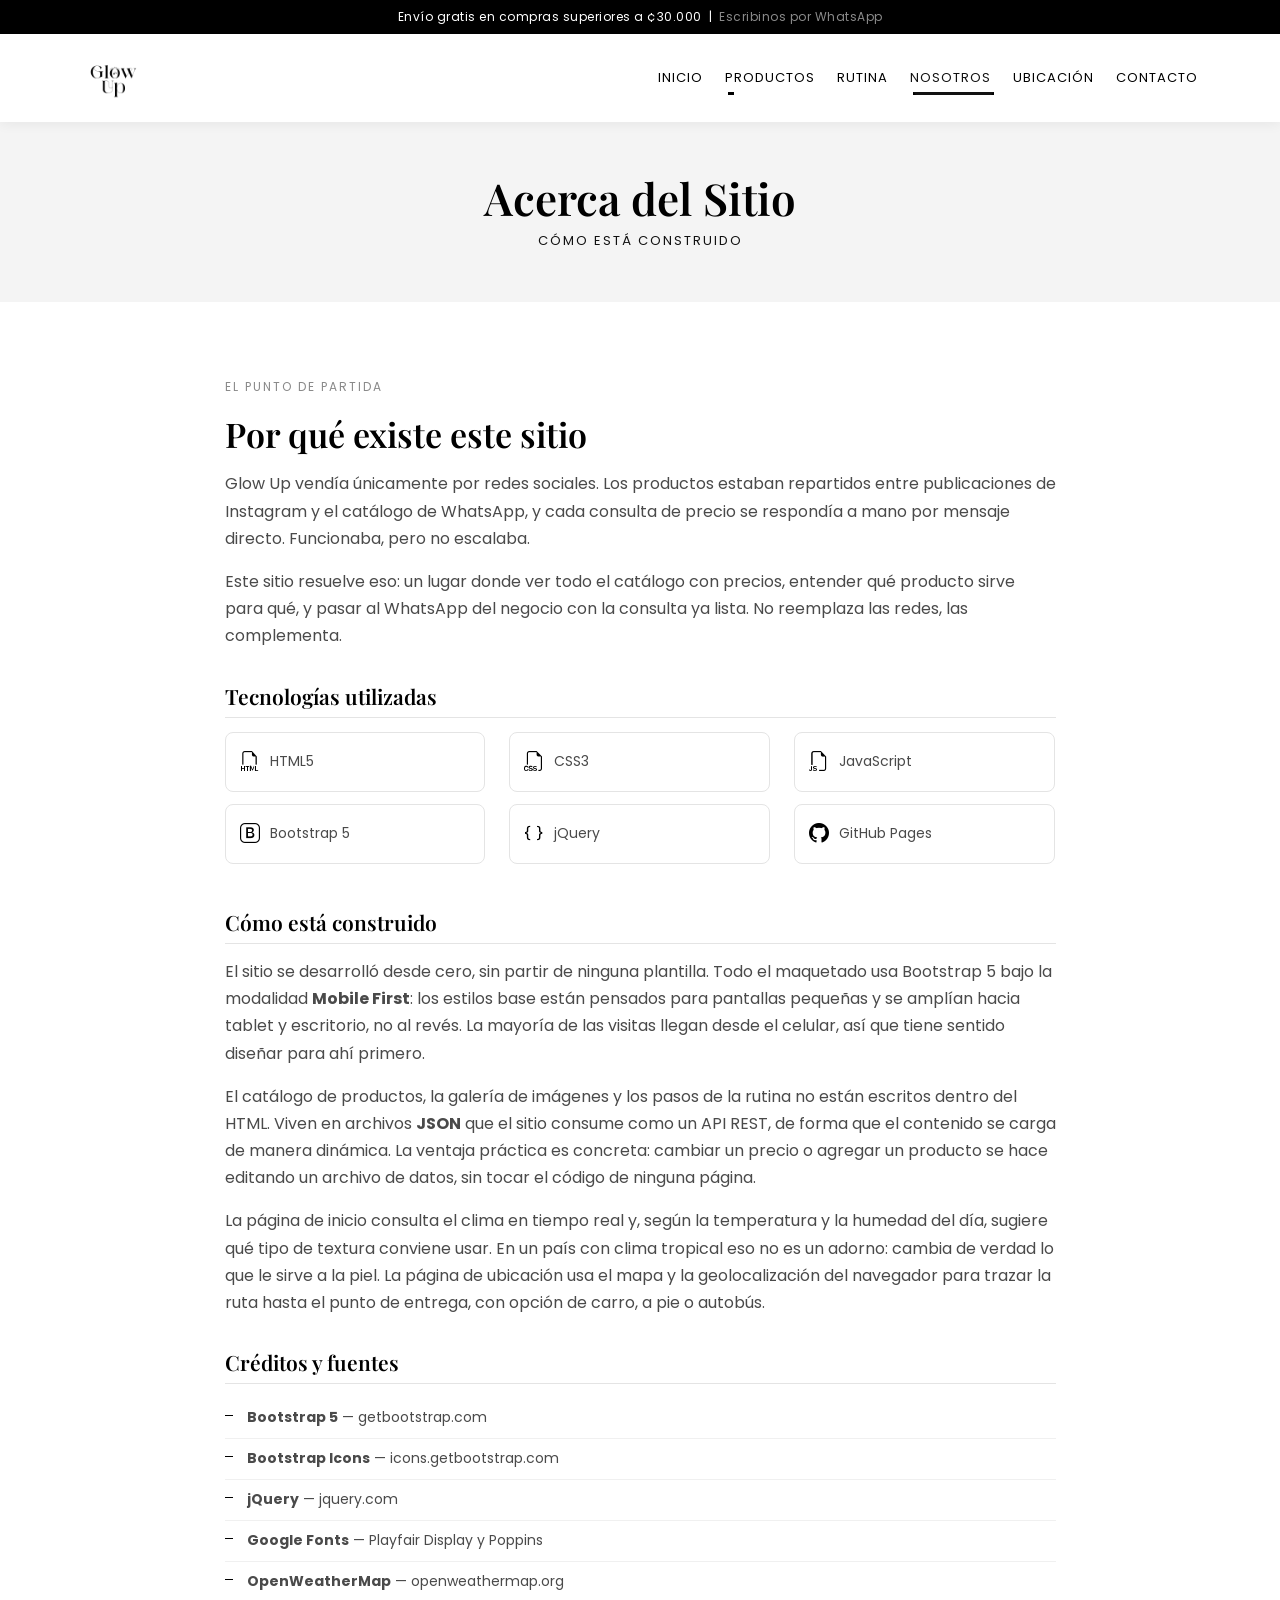
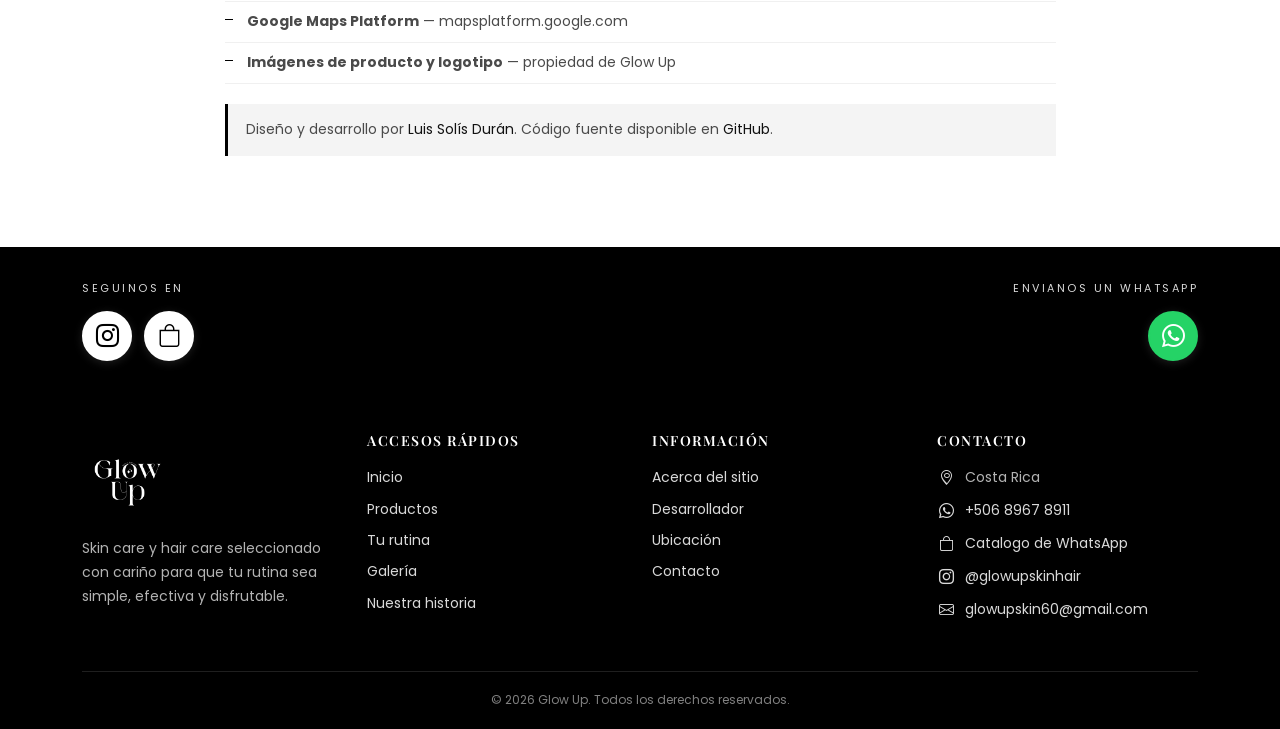
<file: acerca.html>
<!DOCTYPE html>
<html lang="es">

<head>
    <meta charset="utf-8">
    <meta name="viewport" content="width=device-width, initial-scale=1.0">
    <title>Acerca del Sitio | Glow Up</title>
    <meta name="description" content="Cómo está construido el sitio de Glow Up: tecnologías, arquitectura y créditos.">
    <meta name="keywords" content="skincare, haircare, cuidado de la piel, Costa Rica">

    <!-- Favicon -->
    <link rel="icon" href="assets/img/favicon.png">

    <!-- Google Fonts -->
    <link rel="preconnect" href="https://fonts.googleapis.com">
    <link rel="preconnect" href="https://fonts.gstatic.com" crossorigin>
    <link href="https://fonts.googleapis.com/css2?family=Playfair+Display:wght@500;600;700&family=Poppins:wght@300;400;500;600&display=swap" rel="stylesheet">

    <!-- Iconos -->
    <link href="https://cdn.jsdelivr.net/npm/bootstrap-icons@1.11.3/font/bootstrap-icons.min.css" rel="stylesheet">

    <!-- Bootstrap 5 (local) -->
    <link href="assets/vendor/bootstrap/css/bootstrap.min.css" rel="stylesheet">

    <!-- Hoja de estilos propia -->
    <link href="assets/css/style.css" rel="stylesheet">
</head>

<body>

    <!-- INICIO Barra de anuncios -->
    <div id="gu-topbar">
        Envío gratis en compras superiores a &cent;30.000 &nbsp;|&nbsp;
        <a href="#" class="gu-link-whatsapp" target="_blank">Escribinos por WhatsApp</a>
    </div>
    <!-- FIN Barra de anuncios -->


    <!-- INICIO Barra de navegación -->
    <nav id="gu-navbar" class="navbar navbar-expand-lg sticky-top">
        <div class="container">

            <a class="navbar-brand" href="index.html">
                <img src="assets/img/logo-negro.png" alt="Glow Up Skin &amp; Hair Care" class="gu-logo-img">
            </a>

            <button class="navbar-toggler" type="button" data-bs-toggle="collapse"
                data-bs-target="#gu-menu" aria-controls="gu-menu" aria-expanded="false"
                aria-label="Abrir menú de navegación">
                <span class="navbar-toggler-icon"></span>
            </button>

            <div class="collapse navbar-collapse" id="gu-menu">
                <ul class="navbar-nav ms-auto align-items-lg-center">

                    <li class="nav-item">
                        <a class="nav-link" href="index.html">Inicio</a>
                    </li>

                    <!-- Menú emergente-->
                    <li class="nav-item dropdown">
                        <a class="nav-link dropdown-toggle" href="#" role="button"
                            data-bs-toggle="dropdown" aria-expanded="false">Productos</a>
                        <ul class="dropdown-menu">
                            <li><a class="dropdown-item" href="productos.html">Ver catálogo</a></li>
                            <li><a class="dropdown-item" href="rutina.html">Tu rutina</a></li>
                            <li><a class="dropdown-item" href="galeria.html">Galería</a></li>
                        </ul>
                    </li>

                    <li class="nav-item">
                        <a class="nav-link" href="rutina.html">Rutina</a>
                    </li>

                    <li class="nav-item dropdown">
                        <a class="nav-link dropdown-toggle" href="#" role="button"
                            data-bs-toggle="dropdown" aria-expanded="false">Nosotros</a>
                        <ul class="dropdown-menu">
                            <li><a class="dropdown-item" href="nosotros.html">Nuestra historia</a></li>
                            <li><a class="dropdown-item" href="acerca.html">Acerca del sitio</a></li>
                            <li><a class="dropdown-item" href="autor.html">Desarrollador</a></li>
                        </ul>
                    </li>

                    <li class="nav-item">
                        <a class="nav-link" href="ubicacion.html">Ubicación</a>
                    </li>

                    <li class="nav-item">
                        <a class="nav-link" href="contacto.html">Contacto</a>
                    </li>

                </ul>
            </div>

        </div>
    </nav>
    <!-- FIN Barra de navegación -->

    <!-- INICIO Encabezado de la página -->
    <header id="gu-page-header">
        <div class="container">
            <h1>Acerca del Sitio</h1>
            <p>Cómo está construido</p>
        </div>
    </header>
    <!-- FIN Encabezado de la página -->

    <!-- INICIO Contenido de la página -->
    <main>

        <section class="gu-section">
            <div class="container">
                <div class="row justify-content-center">
                    <div class="col-lg-9">

                        <div class="gu-texto">

                            <p class="gu-texto-antetitulo">El punto de partida</p>
                            <h2>Por qué existe este sitio</h2>

                            <p>Glow Up vendía únicamente por redes sociales. Los productos estaban
                                repartidos entre publicaciones de Instagram y el catálogo de WhatsApp,
                                y cada consulta de precio se respondía a mano por mensaje directo.
                                Funcionaba, pero no escalaba.</p>

                            <p>Este sitio resuelve eso: un lugar donde ver todo el catálogo con
                                precios, entender qué producto sirve para qué, y pasar al WhatsApp
                                del negocio con la consulta ya lista. No reemplaza las redes, las
                                complementa.</p>

                            <h3>Tecnologías utilizadas</h3>

                            <div class="row gu-tec-grid">
                                <div class="col-6 col-md-4">
                                    <div class="gu-tec"><i class="bi bi-filetype-html"></i>
                                        <span>HTML5</span></div>
                                </div>
                                <div class="col-6 col-md-4">
                                    <div class="gu-tec"><i class="bi bi-filetype-css"></i>
                                        <span>CSS3</span></div>
                                </div>
                                <div class="col-6 col-md-4">
                                    <div class="gu-tec"><i class="bi bi-filetype-js"></i>
                                        <span>JavaScript</span></div>
                                </div>
                                <div class="col-6 col-md-4">
                                    <div class="gu-tec"><i class="bi bi-bootstrap"></i>
                                        <span>Bootstrap 5</span></div>
                                </div>
                                <div class="col-6 col-md-4">
                                    <div class="gu-tec"><i class="bi bi-braces"></i>
                                        <span>jQuery</span></div>
                                </div>
                                <div class="col-6 col-md-4">
                                    <div class="gu-tec"><i class="bi bi-github"></i>
                                        <span>GitHub Pages</span></div>
                                </div>
                            </div>

                            <h3>Cómo está construido</h3>

                            <p>El sitio se desarrolló desde cero, sin partir de ninguna plantilla.
                                Todo el maquetado usa Bootstrap 5 bajo la modalidad
                                <strong>Mobile First</strong>: los estilos base están pensados para
                                pantallas pequeñas y se amplían hacia tablet y escritorio, no al
                                revés. La mayoría de las visitas llegan desde el celular, así que
                                tiene sentido diseñar para ahí primero.</p>

                            <p>El catálogo de productos, la galería de imágenes y los pasos de la
                                rutina no están escritos dentro del HTML. Viven en archivos
                                <strong>JSON</strong> que el sitio consume como un API REST, de forma
                                que el contenido se carga de manera dinámica. La ventaja práctica es
                                concreta: cambiar un precio o agregar un producto se hace editando un
                                archivo de datos, sin tocar el código de ninguna página.</p>

                            <p>La página de inicio consulta el clima en tiempo real y, según la
                                temperatura y la humedad del día, sugiere qué tipo de textura
                                conviene usar. En un país con clima tropical eso no es un adorno:
                                cambia de verdad lo que le sirve a la piel. La página de ubicación
                                usa el mapa y la geolocalización del navegador para trazar la ruta
                                hasta el punto de entrega, con opción de carro, a pie o autobús.</p>

                            <h3>Créditos y fuentes</h3>

                            <ul class="gu-lista-fuentes">
                                <li><strong>Bootstrap 5</strong> &mdash; getbootstrap.com</li>
                                <li><strong>Bootstrap Icons</strong> &mdash; icons.getbootstrap.com</li>
                                <li><strong>jQuery</strong> &mdash; jquery.com</li>
                                <li><strong>Google Fonts</strong> &mdash; Playfair Display y Poppins</li>
                                <li><strong>OpenWeatherMap</strong> &mdash; openweathermap.org</li>
                                <li><strong>Google Maps Platform</strong> &mdash; mapsplatform.google.com</li>
                                <li><strong>Imágenes de producto y logotipo</strong> &mdash; propiedad de Glow Up</li>
                            </ul>

                            <p class="gu-nota">Diseño y desarrollo por
                                <a href="autor.html">Luis Solís Durán</a>. Código fuente disponible en
                                <a href="https://github.com/Loirstein14/glow-up-skincare-cr"
                                    target="_blank">GitHub</a>.
                            </p>

                        </div>

                    </div>
                </div>
            </div>
        </section>

    </main>
    <!-- FIN Contenido de la página -->

    <!-- INICIO Barra de redes sociales y WhatsApp -->
    <section id="gu-social">
        <div class="container">
            <div class="row align-items-center">

                <div class="col-md-6">
                    <span class="gu-social-texto">Seguinos en</span>
                    <a href="#" class="gu-social-icono gu-link-instagram" target="_blank" aria-label="Instagram">
                        <i class="bi bi-instagram"></i>
                    </a>
                    <a href="#" class="gu-social-icono gu-link-catalogo" target="_blank"
                        aria-label="Catalogo de WhatsApp">
                        <i class="bi bi-bag"></i>
                    </a>
                </div>

                <div class="col-md-6 text-md-end mt-3 mt-md-0">
                    <span class="gu-social-texto">Envianos un WhatsApp</span>
                    <a href="#" class="gu-social-icono gu-whatsapp gu-link-whatsapp" target="_blank" aria-label="WhatsApp">
                        <i class="bi bi-whatsapp"></i>
                    </a>
                </div>

            </div>
        </div>
    </section>
    <!-- FIN Barra de redes sociales y WhatsApp -->


    <!-- INICIO Footer -->
    <footer id="gu-footer">
        <div class="container">
            <div class="row">

                <div class="col-md-6 col-lg-3 gu-footer-col">
                    <img src="assets/img/logo-blanco.png" alt="Glow Up Skin &amp; Hair Care" class="gu-logo-footer">
                    <p>Skin care y hair care seleccionado con cariño para que tu rutina sea simple, efectiva y disfrutable.</p>
                </div>

                <div class="col-md-6 col-lg-3 gu-footer-col">
                    <h4>Accesos rápidos</h4>
                    <ul>
                        <li><a href="index.html">Inicio</a></li>
                        <li><a href="productos.html">Productos</a></li>
                        <li><a href="rutina.html">Tu rutina</a></li>
                        <li><a href="galeria.html">Galería</a></li>
                        <li><a href="nosotros.html">Nuestra historia</a></li>
                    </ul>
                </div>

                <div class="col-md-6 col-lg-3 gu-footer-col">
                    <h4>Información</h4>
                    <ul>
                        <li><a href="acerca.html">Acerca del sitio</a></li>
                        <li><a href="autor.html">Desarrollador</a></li>
                        <li><a href="ubicacion.html">Ubicación</a></li>
                        <li><a href="contacto.html">Contacto</a></li>
                    </ul>
                </div>

                <div class="col-md-6 col-lg-3 gu-footer-col">
                    <h4>Contacto</h4>
                    <ul>
                        <li><i class="bi bi-geo-alt"></i>Costa Rica</li>
                        <li><i class="bi bi-whatsapp"></i><a href="#" class="gu-link-whatsapp" target="_blank"><span class="gu-dato-telefono"></span></a></li>
                        <li><i class="bi bi-bag"></i><a href="#" class="gu-link-catalogo" target="_blank">Catalogo de WhatsApp</a></li>
                        <li><i class="bi bi-instagram"></i><a href="#" class="gu-link-instagram" target="_blank">@glowupskinhair</a></li>
                        <li><i class="bi bi-envelope"></i><a href="#" class="gu-link-correo"><span class="gu-dato-correo"></span></a></li>
                    </ul>
                </div>

            </div>

            <div class="gu-copyright">
                &copy; <span class="gu-anio"></span> Glow Up. Todos los derechos reservados.
            </div>
        </div>
    </footer>
    <!-- FIN Footer -->

    <!-- INICIO Scripts -->
    <script src="assets/vendor/jquery/jquery.min.js"></script>
    <script src="assets/vendor/bootstrap/js/bootstrap.bundle.min.js"></script>
    <script src="assets/js/main.js"></script>
    <!-- FIN Scripts -->

</body>

</html>
</file>
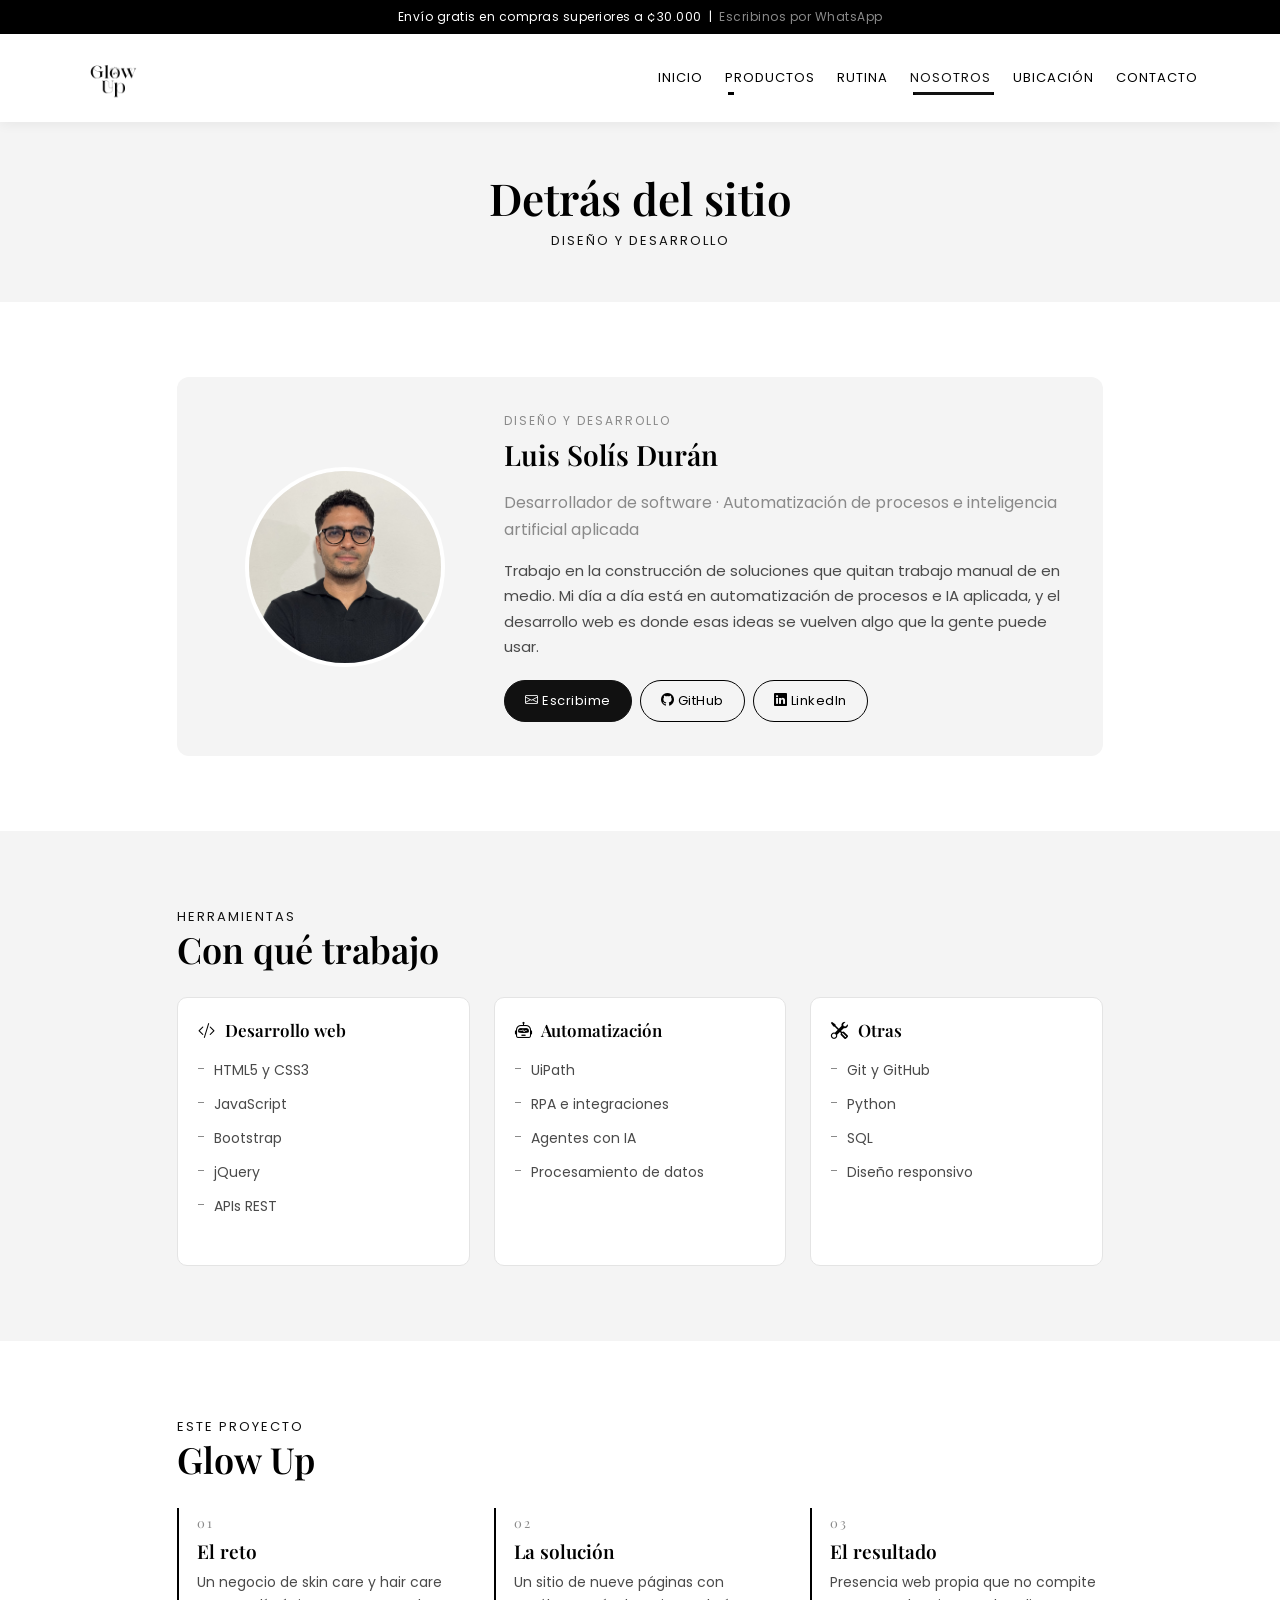
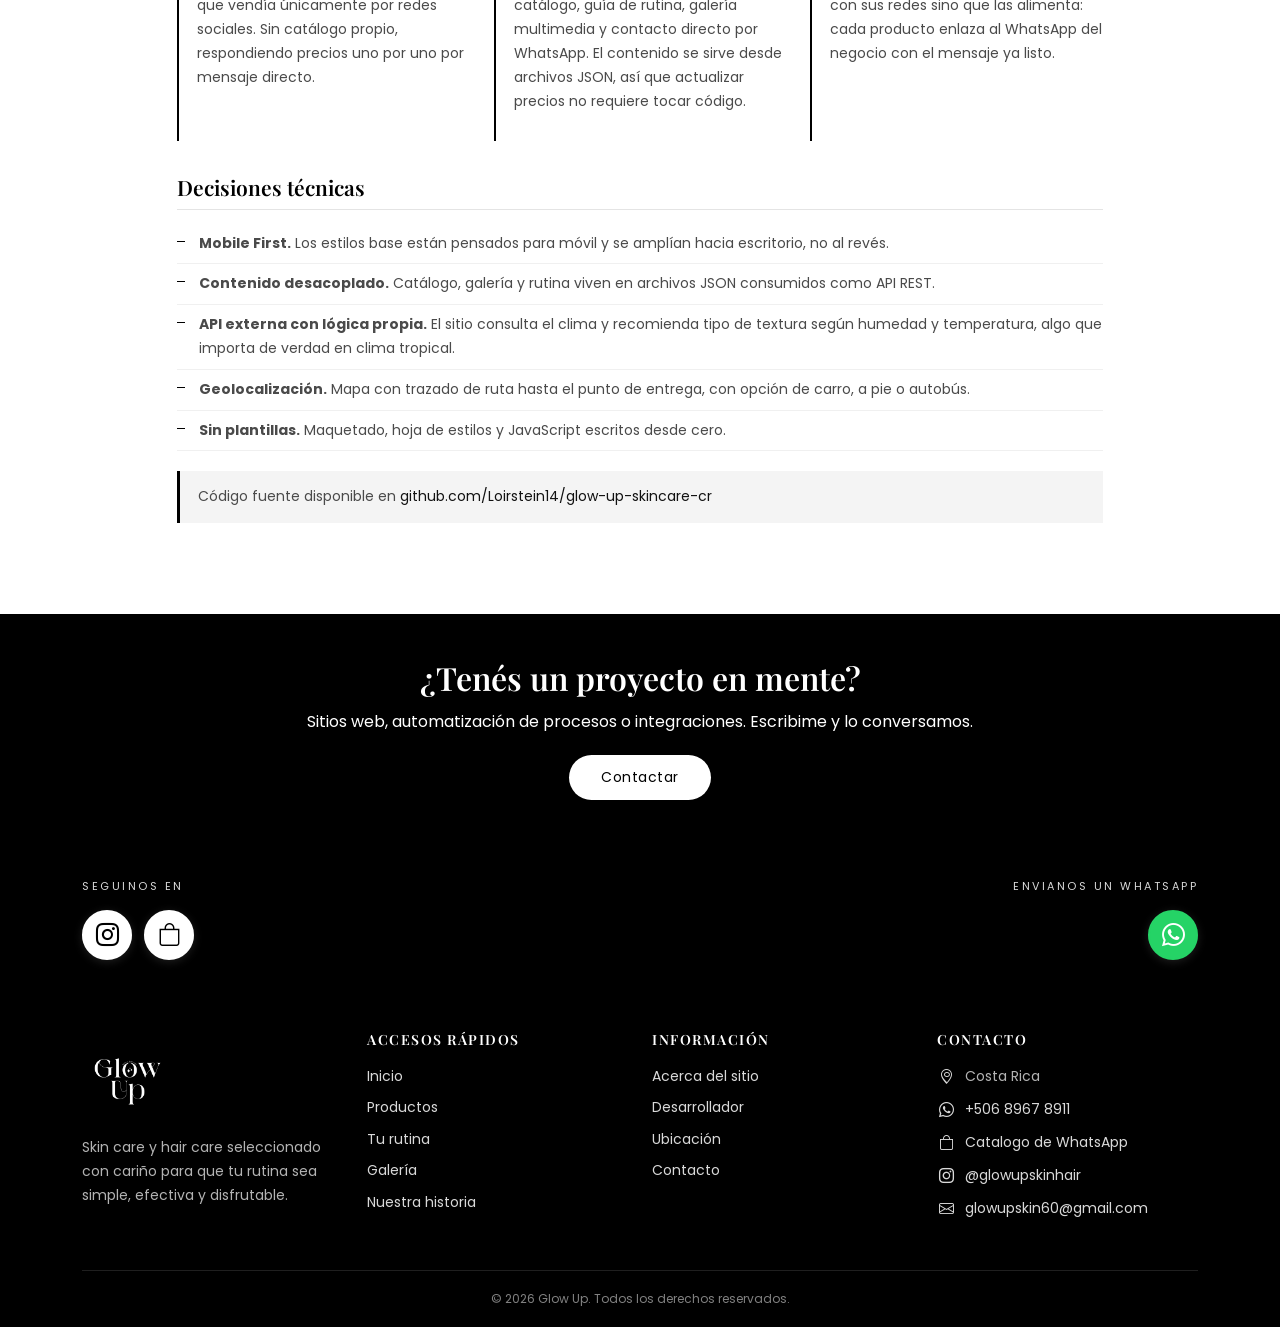
<file: autor.html>
<!DOCTYPE html>
<html lang="es">

<head>
    <meta charset="utf-8">
    <meta name="viewport" content="width=device-width, initial-scale=1.0">
    <title>Desarrollador | Glow Up</title>
    <meta name="description" content="Luis Solís Durán, desarrollador de software especializado en automatización de procesos y desarrollo web.">
    <meta name="keywords" content="desarrollador web, RPA, automatización, Costa Rica">

    <!-- Favicon -->
    <link rel="icon" href="assets/img/favicon.png">

    <!-- Google Fonts -->
    <link rel="preconnect" href="https://fonts.googleapis.com">
    <link rel="preconnect" href="https://fonts.gstatic.com" crossorigin>
    <link href="https://fonts.googleapis.com/css2?family=Playfair+Display:wght@500;600;700&family=Poppins:wght@300;400;500;600&display=swap" rel="stylesheet">

    <!-- Iconos -->
    <link href="https://cdn.jsdelivr.net/npm/bootstrap-icons@1.11.3/font/bootstrap-icons.min.css" rel="stylesheet">

    <!-- Bootstrap 5 (local) -->
    <link href="assets/vendor/bootstrap/css/bootstrap.min.css" rel="stylesheet">

    <!-- Hoja de estilos propia -->
    <link href="assets/css/style.css" rel="stylesheet">
</head>

<body>

    <!-- INICIO Barra de anuncios -->
    <div id="gu-topbar">
        Envío gratis en compras superiores a &cent;30.000 &nbsp;|&nbsp;
        <a href="#" class="gu-link-whatsapp" target="_blank">Escribinos por WhatsApp</a>
    </div>
    <!-- FIN Barra de anuncios -->


    <!-- INICIO Barra de navegación -->
    <nav id="gu-navbar" class="navbar navbar-expand-lg sticky-top">
        <div class="container">

            <a class="navbar-brand" href="index.html">
                <img src="assets/img/logo-negro.png" alt="Glow Up Skin &amp; Hair Care" class="gu-logo-img">
            </a>

            <button class="navbar-toggler" type="button" data-bs-toggle="collapse"
                data-bs-target="#gu-menu" aria-controls="gu-menu" aria-expanded="false"
                aria-label="Abrir menú de navegación">
                <span class="navbar-toggler-icon"></span>
            </button>

            <div class="collapse navbar-collapse" id="gu-menu">
                <ul class="navbar-nav ms-auto align-items-lg-center">

                    <li class="nav-item">
                        <a class="nav-link" href="index.html">Inicio</a>
                    </li>

                    <!-- Menú emergente -->
                    <li class="nav-item dropdown">
                        <a class="nav-link dropdown-toggle" href="#" role="button"
                            data-bs-toggle="dropdown" aria-expanded="false">Productos</a>
                        <ul class="dropdown-menu">
                            <li><a class="dropdown-item" href="productos.html">Ver catálogo</a></li>
                            <li><a class="dropdown-item" href="rutina.html">Tu rutina</a></li>
                            <li><a class="dropdown-item" href="galeria.html">Galería</a></li>
                        </ul>
                    </li>

                    <li class="nav-item">
                        <a class="nav-link" href="rutina.html">Rutina</a>
                    </li>

                    <li class="nav-item dropdown">
                        <a class="nav-link dropdown-toggle" href="#" role="button"
                            data-bs-toggle="dropdown" aria-expanded="false">Nosotros</a>
                        <ul class="dropdown-menu">
                            <li><a class="dropdown-item" href="nosotros.html">Nuestra historia</a></li>
                            <li><a class="dropdown-item" href="acerca.html">Acerca del sitio</a></li>
                            <li><a class="dropdown-item" href="autor.html">Desarrollador</a></li>
                        </ul>
                    </li>

                    <li class="nav-item">
                        <a class="nav-link" href="ubicacion.html">Ubicación</a>
                    </li>

                    <li class="nav-item">
                        <a class="nav-link" href="contacto.html">Contacto</a>
                    </li>

                </ul>
            </div>

        </div>
    </nav>
    <!-- FIN Barra de navegación -->

    <!-- INICIO Encabezado de la página -->
    <header id="gu-page-header">
        <div class="container">
            <h1>Detrás del sitio</h1>
            <p>Diseño y desarrollo</p>
        </div>
    </header>
    <!-- FIN Encabezado de la página -->

    <!-- INICIO Contenido de la página -->
    <main>

        <!-- INICIO Perfil -->
        <section class="gu-section">
            <div class="container">
                <div class="row justify-content-center">
                    <div class="col-lg-10">

                        <div class="gu-perfil">
                            <div class="row align-items-center">

                                <div class="col-md-4 text-center">
                                    <img src="assets/img/autor.jpg" alt="Luis Solís Durán"
                                        class="gu-autor-foto">
                                </div>

                                <div class="col-md-8 mt-4 mt-md-0">
                                    <p class="gu-texto-antetitulo">Diseño y desarrollo</p>
                                    <h2 class="gu-autor-nombre">Luis Solís Durán</h2>
                                    <p class="gu-perfil-rol">Desarrollador de software &middot;
                                        Automatización de procesos e inteligencia artificial aplicada</p>

                                    <p class="gu-perfil-bio">Trabajo en la construcción de soluciones que
                                        quitan trabajo manual de en medio. Mi día a día está en automatización
                                        de procesos e IA aplicada, y el desarrollo web es donde esas ideas se
                                        vuelven algo que la gente puede usar.</p>

                                    <div class="gu-perfil-enlaces">
                                        <a href="mailto:luis.carlossolis14@gmail.com" class="gu-btn">
                                            <i class="bi bi-envelope"></i> Escribime
                                        </a>
                                        <a href="https://github.com/Loirstein14" target="_blank"
                                            class="gu-btn-outline">
                                            <i class="bi bi-github"></i> GitHub
                                        </a>
                                        <a href="https://www.linkedin.com/in/luis-solis-38b692192"
                                            target="_blank" class="gu-btn-outline">
                                            <i class="bi bi-linkedin"></i> LinkedIn
                                        </a>
                                    </div>
                                </div>

                            </div>
                        </div>

                    </div>
                </div>
            </div>
        </section>
        <!-- FIN Perfil -->


        <!-- INICIO Tecnologías -->
        <section class="gu-section gu-bg-light">
            <div class="container">
                <div class="row justify-content-center">
                    <div class="col-lg-10">

                        <div class="gu-section-header text-start">
                            <p>Herramientas</p>
                            <h2>Con qué trabajo</h2>
                        </div>

                        <div class="row">

                            <div class="col-md-4">
                                <div class="gu-stack">
                                    <h3><i class="bi bi-code-slash"></i> Desarrollo web</h3>
                                    <ul>
                                        <li>HTML5 y CSS3</li>
                                        <li>JavaScript</li>
                                        <li>Bootstrap</li>
                                        <li>jQuery</li>
                                        <li>APIs REST</li>
                                    </ul>
                                </div>
                            </div>

                            <div class="col-md-4">
                                <div class="gu-stack">
                                    <h3><i class="bi bi-robot"></i> Automatización</h3>
                                    <ul>
                                        <li>UiPath</li>
                                        <li>RPA e integraciones</li>
                                        <li>Agentes con IA</li>
                                        <li>Procesamiento de datos</li>
                                    </ul>
                                </div>
                            </div>

                            <div class="col-md-4">
                                <div class="gu-stack">
                                    <h3><i class="bi bi-tools"></i> Otras</h3>
                                    <ul>
                                        <li>Git y GitHub</li>
                                        <li>Python</li>
                                        <li>SQL</li>
                                        <li>Diseño responsivo</li>
                                    </ul>
                                </div>
                            </div>

                        </div>

                    </div>
                </div>
            </div>
        </section>
        <!-- FIN Tecnologías -->


        <!-- INICIO Caso: este proyecto -->
        <section class="gu-section">
            <div class="container">
                <div class="row justify-content-center">
                    <div class="col-lg-10">

                        <div class="gu-section-header text-start">
                            <p>Este proyecto</p>
                            <h2>Glow Up</h2>
                        </div>

                        <div class="row">

                            <div class="col-md-4">
                                <div class="gu-caso">
                                    <span class="gu-caso-num">01</span>
                                    <h3>El reto</h3>
                                    <p>Un negocio de skin care y hair care que vendía únicamente por
                                        redes sociales. Sin catálogo propio, respondiendo precios uno
                                        por uno por mensaje directo.</p>
                                </div>
                            </div>

                            <div class="col-md-4">
                                <div class="gu-caso">
                                    <span class="gu-caso-num">02</span>
                                    <h3>La solución</h3>
                                    <p>Un sitio de nueve páginas con catálogo, guía de rutina,
                                        galería multimedia y contacto directo por WhatsApp. El
                                        contenido se sirve desde archivos JSON, así que actualizar
                                        precios no requiere tocar código.</p>
                                </div>
                            </div>

                            <div class="col-md-4">
                                <div class="gu-caso">
                                    <span class="gu-caso-num">03</span>
                                    <h3>El resultado</h3>
                                    <p>Presencia web propia que no compite con sus redes sino que
                                        las alimenta: cada producto enlaza al WhatsApp del negocio
                                        con el mensaje ya listo.</p>
                                </div>
                            </div>

                        </div>

                        <h3 class="gu-caso-subtitulo">Decisiones técnicas</h3>

                        <ul class="gu-lista-fuentes">
                            <li><strong>Mobile First.</strong> Los estilos base están pensados para
                                móvil y se amplían hacia escritorio, no al revés.</li>
                            <li><strong>Contenido desacoplado.</strong> Catálogo, galería y rutina
                                viven en archivos JSON consumidos como API REST.</li>
                            <li><strong>API externa con lógica propia.</strong> El sitio consulta el
                                clima y recomienda tipo de textura según humedad y temperatura, algo
                                que importa de verdad en clima tropical.</li>
                            <li><strong>Geolocalización.</strong> Mapa con trazado de ruta hasta el
                                punto de entrega, con opción de carro, a pie o autobús.</li>
                            <li><strong>Sin plantillas.</strong> Maquetado, hoja de estilos y
                                JavaScript escritos desde cero.</li>
                        </ul>

                        <p class="gu-nota">Código fuente disponible en
                            <a href="https://github.com/Loirstein14/glow-up-skincare-cr"
                                target="_blank">github.com/Loirstein14/glow-up-skincare-cr</a>
                        </p>

                    </div>
                </div>
            </div>
        </section>
        <!-- FIN Caso: este proyecto -->


        <!-- INICIO Llamado a la acción -->
        <section id="gu-cta">
            <div class="container">
                <h2>¿Tenés un proyecto en mente?</h2>
                <p>Sitios web, automatización de procesos o integraciones. Escribime y lo conversamos.</p>
                <a href="mailto:luis.carlossolis14@gmail.com" class="gu-btn-cta">Contactar</a>
            </div>
        </section>
        <!-- FIN Llamado a la acción -->

    </main>
    <!-- FIN Contenido de la página -->

    <!-- INICIO Barra de redes sociales y WhatsApp -->
    <section id="gu-social">
        <div class="container">
            <div class="row align-items-center">

                <div class="col-md-6">
                    <span class="gu-social-texto">Seguinos en</span>
                    <a href="#" class="gu-social-icono gu-link-instagram" target="_blank" aria-label="Instagram">
                        <i class="bi bi-instagram"></i>
                    </a>
                    <a href="#" class="gu-social-icono gu-link-catalogo" target="_blank"
                        aria-label="Catalogo de WhatsApp">
                        <i class="bi bi-bag"></i>
                    </a>
                </div>

                <div class="col-md-6 text-md-end mt-3 mt-md-0">
                    <span class="gu-social-texto">Envianos un WhatsApp</span>
                    <a href="#" class="gu-social-icono gu-whatsapp gu-link-whatsapp" target="_blank" aria-label="WhatsApp">
                        <i class="bi bi-whatsapp"></i>
                    </a>
                </div>

            </div>
        </div>
    </section>
    <!-- FIN Barra de redes sociales y WhatsApp -->


    <!-- INICIO Footer -->
    <footer id="gu-footer">
        <div class="container">
            <div class="row">

                <div class="col-md-6 col-lg-3 gu-footer-col">
                    <img src="assets/img/logo-blanco.png" alt="Glow Up Skin &amp; Hair Care" class="gu-logo-footer">
                    <p>Skin care y hair care seleccionado con cariño para que tu rutina sea simple, efectiva y disfrutable.</p>
                </div>

                <div class="col-md-6 col-lg-3 gu-footer-col">
                    <h4>Accesos rápidos</h4>
                    <ul>
                        <li><a href="index.html">Inicio</a></li>
                        <li><a href="productos.html">Productos</a></li>
                        <li><a href="rutina.html">Tu rutina</a></li>
                        <li><a href="galeria.html">Galería</a></li>
                        <li><a href="nosotros.html">Nuestra historia</a></li>
                    </ul>
                </div>

                <div class="col-md-6 col-lg-3 gu-footer-col">
                    <h4>Información</h4>
                    <ul>
                        <li><a href="acerca.html">Acerca del sitio</a></li>
                        <li><a href="autor.html">Desarrollador</a></li>
                        <li><a href="ubicacion.html">Ubicación</a></li>
                        <li><a href="contacto.html">Contacto</a></li>
                    </ul>
                </div>

                <div class="col-md-6 col-lg-3 gu-footer-col">
                    <h4>Contacto</h4>
                    <ul>
                        <li><i class="bi bi-geo-alt"></i>Costa Rica</li>
                        <li><i class="bi bi-whatsapp"></i><a href="#" class="gu-link-whatsapp" target="_blank"><span class="gu-dato-telefono"></span></a></li>
                        <li><i class="bi bi-bag"></i><a href="#" class="gu-link-catalogo" target="_blank">Catalogo de WhatsApp</a></li>
                        <li><i class="bi bi-instagram"></i><a href="#" class="gu-link-instagram" target="_blank">@glowupskinhair</a></li>
                        <li><i class="bi bi-envelope"></i><a href="#" class="gu-link-correo"><span class="gu-dato-correo"></span></a></li>
                    </ul>
                </div>

            </div>

            <div class="gu-copyright">
                &copy; <span class="gu-anio"></span> Glow Up. Todos los derechos reservados.
            </div>
        </div>
    </footer>
    <!-- FIN Footer -->

    <!-- INICIO Scripts -->
    <script src="assets/vendor/jquery/jquery.min.js"></script>
    <script src="assets/vendor/bootstrap/js/bootstrap.bundle.min.js"></script>
    <script src="assets/js/main.js"></script>
    <!-- FIN Scripts -->

</body>

</html>
</file>
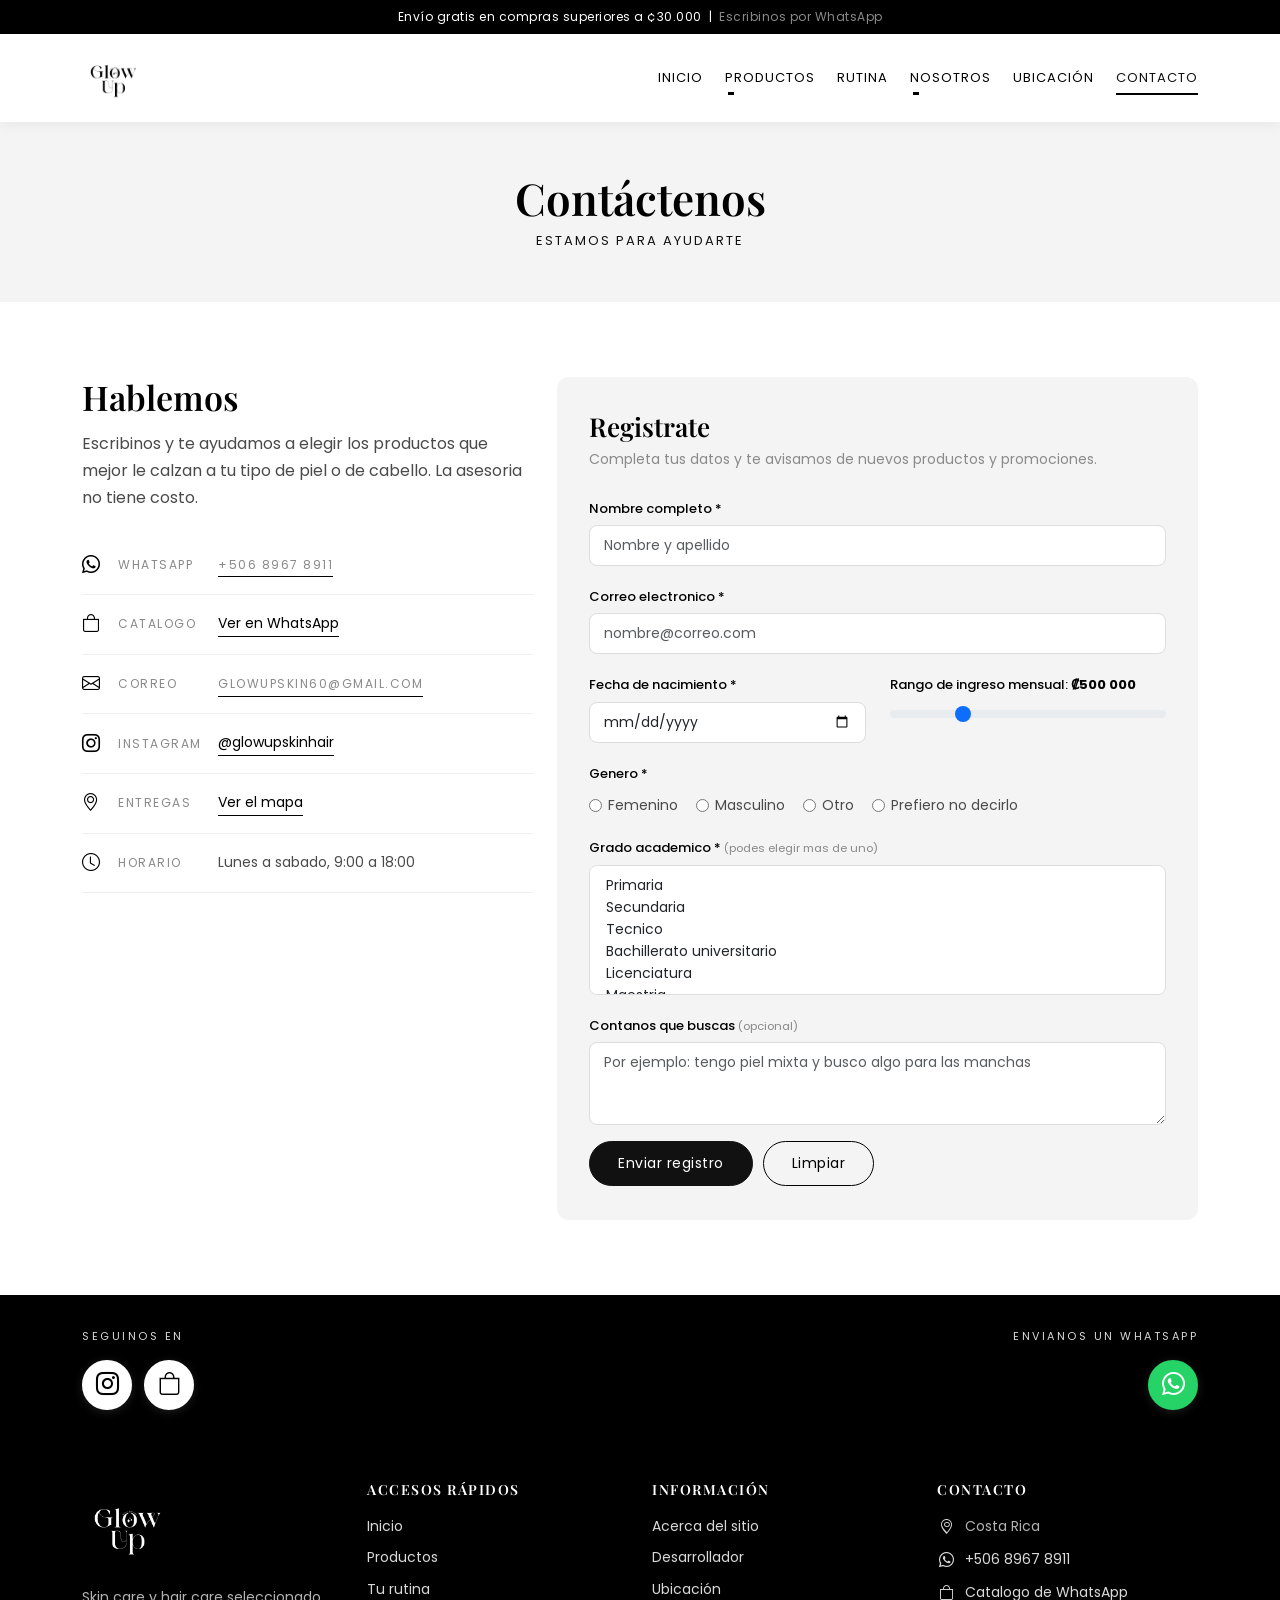
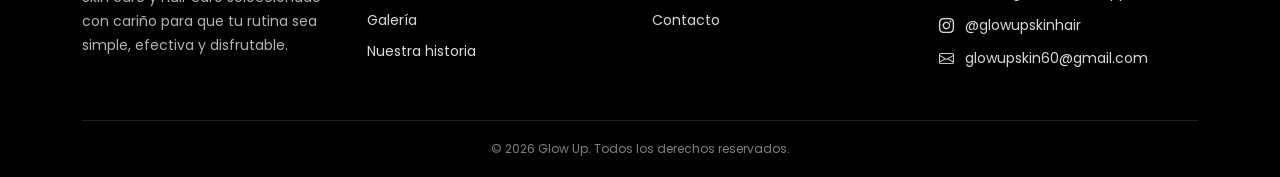
<file: contacto.html>
﻿<!DOCTYPE html>
<html lang="es">

<head>
    <meta charset="utf-8">
    <meta name="viewport" content="width=device-width, initial-scale=1.0">
    <title>Contacto | Glow Up</title>
    <meta name="description" content="Glow Up, tienda de skin care y hair care en Costa Rica.">
    <meta name="keywords" content="skincare, haircare, cuidado de la piel, Costa Rica">

    <!-- Favicon -->
    <link rel="icon" href="assets/img/favicon.png">

    <!-- Google Fonts -->
    <link rel="preconnect" href="https://fonts.googleapis.com">
    <link rel="preconnect" href="https://fonts.gstatic.com" crossorigin>
    <link href="https://fonts.googleapis.com/css2?family=Playfair+Display:wght@500;600;700&family=Poppins:wght@300;400;500;600&display=swap" rel="stylesheet">

    <!-- Iconos -->
    <link href="https://cdn.jsdelivr.net/npm/bootstrap-icons@1.11.3/font/bootstrap-icons.min.css" rel="stylesheet">

    <!-- Bootstrap 5 (local) -->
    <link href="assets/vendor/bootstrap/css/bootstrap.min.css" rel="stylesheet">

    <!-- Hoja de estilos propia -->
    <link href="assets/css/style.css" rel="stylesheet">
</head>

<body>

    <!-- INICIO Barra de anuncios -->
    <div id="gu-topbar">
        Envío gratis en compras superiores a &cent;30.000 &nbsp;|&nbsp;
        <a href="#" class="gu-link-whatsapp" target="_blank">Escribinos por WhatsApp</a>
    </div>
    <!-- FIN Barra de anuncios -->


    <!-- INICIO Barra de navegación -->
    <nav id="gu-navbar" class="navbar navbar-expand-lg sticky-top">
        <div class="container">

            <a class="navbar-brand" href="index.html">
                <img src="assets/img/logo-negro.png" alt="Glow Up Skin &amp; Hair Care" class="gu-logo-img">
            </a>

            <button class="navbar-toggler" type="button" data-bs-toggle="collapse"
                data-bs-target="#gu-menu" aria-controls="gu-menu" aria-expanded="false"
                aria-label="Abrir menú de navegación">
                <span class="navbar-toggler-icon"></span>
            </button>

            <div class="collapse navbar-collapse" id="gu-menu">
                <ul class="navbar-nav ms-auto align-items-lg-center">

                    <li class="nav-item">
                        <a class="nav-link" href="index.html">Inicio</a>
                    </li>

                    <!-- Menú emergente -->
                    <li class="nav-item dropdown">
                        <a class="nav-link dropdown-toggle" href="#" role="button"
                            data-bs-toggle="dropdown" aria-expanded="false">Productos</a>
                        <ul class="dropdown-menu">
                            <li><a class="dropdown-item" href="productos.html">Ver catálogo</a></li>
                            <li><a class="dropdown-item" href="rutina.html">Tu rutina</a></li>
                            <li><a class="dropdown-item" href="galeria.html">Galería</a></li>
                        </ul>
                    </li>

                    <li class="nav-item">
                        <a class="nav-link" href="rutina.html">Rutina</a>
                    </li>

                    <li class="nav-item dropdown">
                        <a class="nav-link dropdown-toggle" href="#" role="button"
                            data-bs-toggle="dropdown" aria-expanded="false">Nosotros</a>
                        <ul class="dropdown-menu">
                            <li><a class="dropdown-item" href="nosotros.html">Nuestra historia</a></li>
                            <li><a class="dropdown-item" href="acerca.html">Acerca del sitio</a></li>
                            <li><a class="dropdown-item" href="autor.html">Desarrollador</a></li>
                        </ul>
                    </li>

                    <li class="nav-item">
                        <a class="nav-link" href="ubicacion.html">Ubicación</a>
                    </li>

                    <li class="nav-item">
                        <a class="nav-link" href="contacto.html">Contacto</a>
                    </li>

                </ul>
            </div>

        </div>
    </nav>
    <!-- FIN Barra de navegación -->

    <!-- INICIO Encabezado de la página -->
    <header id="gu-page-header">
        <div class="container">
            <h1>Contáctenos</h1>
            <p>Estamos para ayudarte</p>
        </div>
    </header>
    <!-- FIN Encabezado de la página -->

    <!-- INICIO Contenido de la pagina -->
    <main>

        <!-- INICIO Datos de contacto -->
        <section class="gu-section">
            <div class="container">
                <div class="row">

                    <div class="col-lg-5">
                        <div class="gu-contacto-info">
                            <h2>Hablemos</h2>
                            <p>Escribinos y te ayudamos a elegir los productos que mejor le
                                calzan a tu tipo de piel o de cabello. La asesoria no tiene costo.</p>

                            <ul class="gu-contacto-lista">
                                <li>
                                    <i class="bi bi-whatsapp"></i>
                                    <span>WhatsApp</span>
                                    <a href="#" class="gu-link-whatsapp" target="_blank"><span class="gu-dato-telefono"></span></a>
                                </li>
                                <li>
                                    <i class="bi bi-bag"></i>
                                    <span>Catalogo</span>
                                    <a href="#" class="gu-link-catalogo" target="_blank">Ver en WhatsApp</a>
                                </li>
                                <li>
                                    <i class="bi bi-envelope"></i>
                                    <span>Correo</span>
                                    <a href="#" class="gu-link-correo"><span class="gu-dato-correo"></span></a>
                                </li>
                                <li>
                                    <i class="bi bi-instagram"></i>
                                    <span>Instagram</span>
                                    <a href="#" class="gu-link-instagram" target="_blank">@glowupskinhair</a>
                                </li>
                                <li>
                                    <i class="bi bi-geo-alt"></i>
                                    <span>Entregas</span>
                                    <a href="ubicacion.html">Ver el mapa</a>
                                </li>
                                <li>
                                    <i class="bi bi-clock"></i>
                                    <span>Horario</span>
                                    <span class="gu-contacto-dato">Lunes a sabado, 9:00 a 18:00</span>
                                </li>
                            </ul>
                        </div>
                    </div>

                    <!-- INICIO Formulario de registro -->
                    <div class="col-lg-7 mt-4 mt-lg-0">
                        <div class="gu-form-caja">

                            <h2>Registrate</h2>
                            <p class="gu-form-intro">Completa tus datos y te avisamos de nuevos
                                productos y promociones.</p>

                            <form id="gu-form-registro" novalidate>

                                <!-- Nombre completo -->
                                <div class="mb-3">
                                    <label for="nombre" class="form-label">Nombre completo *</label>
                                    <input type="text" class="form-control" id="nombre" name="nombre"
                                        placeholder="Nombre y apellido">
                                    <span class="gu-error" id="error-nombre"></span>
                                </div>

                                <!-- Correo electronico -->
                                <div class="mb-3">
                                    <label for="correo" class="form-label">Correo electronico *</label>
                                    <input type="email" class="form-control" id="correo" name="correo"
                                        placeholder="nombre@correo.com">
                                    <span class="gu-error" id="error-correo"></span>
                                </div>

                                <div class="row">

                                    <!-- Fecha de nacimiento -->
                                    <div class="col-md-6 mb-3">
                                        <label for="fechaNacimiento" class="form-label">Fecha de nacimiento *</label>
                                        <input type="date" class="form-control" id="fechaNacimiento"
                                            name="fechaNacimiento">
                                        <span class="gu-edad-texto" id="gu-edad-texto"></span>
                                        <span class="gu-error" id="error-fechaNacimiento"></span>
                                    </div>

                                    <!-- Campo oculto con la edad calculada -->
                                    <input type="hidden" id="edad" name="edad" value="">

                                    <!-- Rango de ingreso -->
                                    <div class="col-md-6 mb-3">
                                        <label for="ingreso" class="form-label">
                                            Rango de ingreso mensual:
                                            <strong id="gu-ingreso-valor"></strong>
                                        </label>
                                        <input type="range" class="form-range" id="ingreso" name="ingreso"
                                            min="0" max="2000000" step="50000" value="500000">
                                    </div>

                                </div>

                                <!-- Genero seleccion unica -->
                                <div class="mb-3">
                                    <span class="form-label d-block">Genero *</span>
                                    <div id="genero" class="gu-radios">
                                        <label class="gu-radio">
                                            <input type="radio" name="genero" value="Femenino"> Femenino
                                        </label>
                                        <label class="gu-radio">
                                            <input type="radio" name="genero" value="Masculino"> Masculino
                                        </label>
                                        <label class="gu-radio">
                                            <input type="radio" name="genero" value="Otro"> Otro
                                        </label>
                                        <label class="gu-radio">
                                            <input type="radio" name="genero" value="Prefiero no decirlo">
                                            Prefiero no decirlo
                                        </label>
                                    </div>
                                    <span class="gu-error" id="error-genero"></span>
                                </div>

                                <!-- Grado academico seleccion multiple -->
                                <div class="mb-3">
                                    <label for="gradoAcademico" class="form-label">
                                        Grado academico * <small>(podes elegir mas de uno)</small>
                                    </label>
                                    <select class="form-select" id="gradoAcademico" name="gradoAcademico"
                                        multiple size="5">
                                        <option value="Primaria">Primaria</option>
                                        <option value="Secundaria">Secundaria</option>
                                        <option value="Tecnico">Tecnico</option>
                                        <option value="Bachillerato universitario">Bachillerato universitario</option>
                                        <option value="Licenciatura">Licenciatura</option>
                                        <option value="Maestria">Maestria</option>
                                        <option value="Doctorado">Doctorado</option>
                                    </select>
                                    <span class="gu-error" id="error-gradoAcademico"></span>
                                </div>

                                <!-- Comentario opcional -->
                                <div class="mb-3">
                                    <label for="mensaje" class="form-label">Contanos que buscas
                                        <small>(opcional)</small></label>
                                    <textarea class="form-control" id="mensaje" name="mensaje" rows="3"
                                        placeholder="Por ejemplo: tengo piel mixta y busco algo para las manchas"></textarea>
                                </div>

                                <div id="gu-form-aviso" class="d-none"></div>

                                <div class="gu-form-botones">
                                    <button type="button" id="gu-btn-enviar" class="gu-btn">Enviar registro</button>
                                    <button type="button" id="gu-btn-limpiar-form" class="gu-btn-outline">Limpiar</button>
                                </div>

                            </form>

                        </div>
                    </div>
                    <!-- FIN Formulario de registro -->

                </div>
            </div>
        </section>
        <!-- FIN Datos de contacto -->

    </main>
    <!-- FIN Contenido de la pagina -->

    <!-- INICIO Barra de redes sociales y WhatsApp -->
    <section id="gu-social">
        <div class="container">
            <div class="row align-items-center">

                <div class="col-md-6">
                    <span class="gu-social-texto">Seguinos en</span>
                    <a href="#" class="gu-social-icono gu-link-instagram" target="_blank" aria-label="Instagram">
                        <i class="bi bi-instagram"></i>
                    </a>
                    <a href="#" class="gu-social-icono gu-link-catalogo" target="_blank"
                        aria-label="Catalogo de WhatsApp">
                        <i class="bi bi-bag"></i>
                    </a>
                </div>

                <div class="col-md-6 text-md-end mt-3 mt-md-0">
                    <span class="gu-social-texto">Envianos un WhatsApp</span>
                    <a href="#" class="gu-social-icono gu-whatsapp gu-link-whatsapp" target="_blank" aria-label="WhatsApp">
                        <i class="bi bi-whatsapp"></i>
                    </a>
                </div>

            </div>
        </div>
    </section>
    <!-- FIN Barra de redes sociales y WhatsApp -->


    <!-- INICIO Footer -->
    <footer id="gu-footer">
        <div class="container">
            <div class="row">

                <div class="col-md-6 col-lg-3 gu-footer-col">
                    <img src="assets/img/logo-blanco.png" alt="Glow Up Skin &amp; Hair Care" class="gu-logo-footer">
                    <p>Skin care y hair care seleccionado con cariño para que tu rutina sea simple, efectiva y disfrutable.</p>
                </div>

                <div class="col-md-6 col-lg-3 gu-footer-col">
                    <h4>Accesos rápidos</h4>
                    <ul>
                        <li><a href="index.html">Inicio</a></li>
                        <li><a href="productos.html">Productos</a></li>
                        <li><a href="rutina.html">Tu rutina</a></li>
                        <li><a href="galeria.html">Galería</a></li>
                        <li><a href="nosotros.html">Nuestra historia</a></li>
                    </ul>
                </div>

                <div class="col-md-6 col-lg-3 gu-footer-col">
                    <h4>Información</h4>
                    <ul>
                        <li><a href="acerca.html">Acerca del sitio</a></li>
                        <li><a href="autor.html">Desarrollador</a></li>
                        <li><a href="ubicacion.html">Ubicación</a></li>
                        <li><a href="contacto.html">Contacto</a></li>
                    </ul>
                </div>

                <div class="col-md-6 col-lg-3 gu-footer-col">
                    <h4>Contacto</h4>
                    <ul>
                        <li><i class="bi bi-geo-alt"></i>Costa Rica</li>
                        <li><i class="bi bi-whatsapp"></i><a href="#" class="gu-link-whatsapp" target="_blank"><span class="gu-dato-telefono"></span></a></li>
                        <li><i class="bi bi-bag"></i><a href="#" class="gu-link-catalogo" target="_blank">Catalogo de WhatsApp</a></li>
                        <li><i class="bi bi-instagram"></i><a href="#" class="gu-link-instagram" target="_blank">@glowupskinhair</a></li>
                        <li><i class="bi bi-envelope"></i><a href="#" class="gu-link-correo"><span class="gu-dato-correo"></span></a></li>
                    </ul>
                </div>

            </div>

            <div class="gu-copyright">
                &copy; <span class="gu-anio"></span> Glow Up. Todos los derechos reservados.
            </div>
        </div>
    </footer>
    <!-- FIN Footer -->

    <!-- INICIO Scripts -->
    <script src="assets/vendor/jquery/jquery.min.js"></script>
    <script src="assets/vendor/bootstrap/js/bootstrap.bundle.min.js"></script>
    <script src="assets/js/main.js"></script>
    <script src="assets/js/contacto.js"></script>
    <!-- FIN Scripts -->

</body>

</html>
</file>
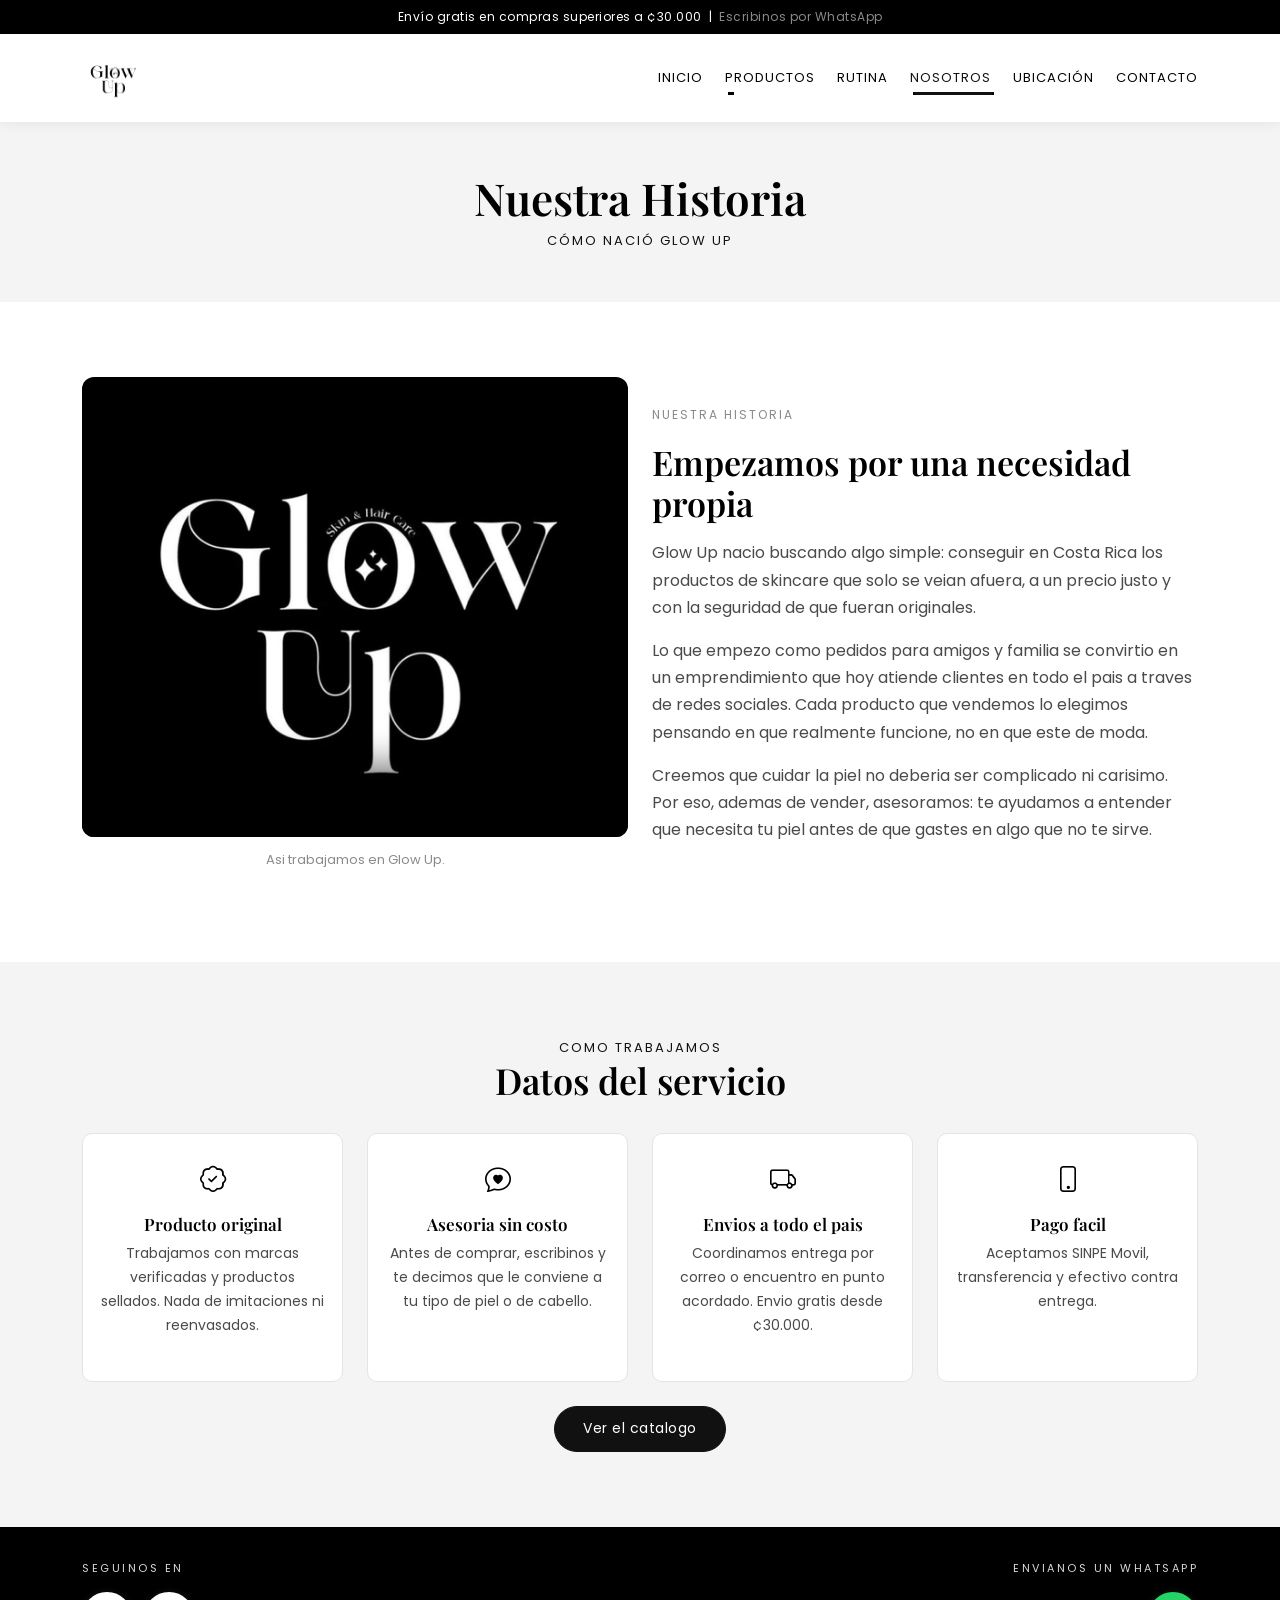
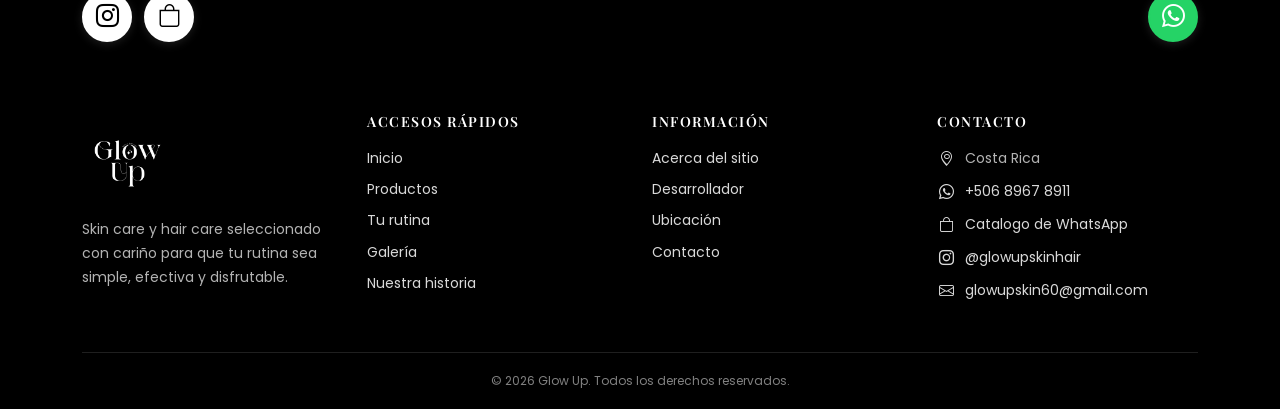
<file: nosotros.html>
﻿<!DOCTYPE html>
<html lang="es">

<head>
    <meta charset="utf-8">
    <meta name="viewport" content="width=device-width, initial-scale=1.0">
    <title>Nosotros | Glow Up</title>
    <meta name="description" content="Glow Up, tienda de skin care y hair care en Costa Rica.">
    <meta name="keywords" content="skincare, haircare, cuidado de la piel, Costa Rica">

    <!-- Favicon -->
    <link rel="icon" href="assets/img/favicon.png">

    <!-- Google Fonts -->
    <link rel="preconnect" href="https://fonts.googleapis.com">
    <link rel="preconnect" href="https://fonts.gstatic.com" crossorigin>
    <link href="https://fonts.googleapis.com/css2?family=Playfair+Display:wght@500;600;700&family=Poppins:wght@300;400;500;600&display=swap" rel="stylesheet">

    <!-- Iconos -->
    <link href="https://cdn.jsdelivr.net/npm/bootstrap-icons@1.11.3/font/bootstrap-icons.min.css" rel="stylesheet">

    <!-- Bootstrap 5 (local) -->
    <link href="assets/vendor/bootstrap/css/bootstrap.min.css" rel="stylesheet">

    <!-- Hoja de estilos propia -->
    <link href="assets/css/style.css" rel="stylesheet">
</head>

<body>

    <!-- INICIO Barra de anuncios -->
    <div id="gu-topbar">
        Envío gratis en compras superiores a &cent;30.000 &nbsp;|&nbsp;
        <a href="#" class="gu-link-whatsapp" target="_blank">Escribinos por WhatsApp</a>
    </div>
    <!-- FIN Barra de anuncios -->


    <!-- INICIO Barra de navegación -->
    <nav id="gu-navbar" class="navbar navbar-expand-lg sticky-top">
        <div class="container">

            <a class="navbar-brand" href="index.html">
                <img src="assets/img/logo-negro.png" alt="Glow Up Skin &amp; Hair Care" class="gu-logo-img">
            </a>

            <button class="navbar-toggler" type="button" data-bs-toggle="collapse"
                data-bs-target="#gu-menu" aria-controls="gu-menu" aria-expanded="false"
                aria-label="Abrir menú de navegación">
                <span class="navbar-toggler-icon"></span>
            </button>

            <div class="collapse navbar-collapse" id="gu-menu">
                <ul class="navbar-nav ms-auto align-items-lg-center">

                    <li class="nav-item">
                        <a class="nav-link" href="index.html">Inicio</a>
                    </li>

                    <!-- Menú emergente -->
                    <li class="nav-item dropdown">
                        <a class="nav-link dropdown-toggle" href="#" role="button"
                            data-bs-toggle="dropdown" aria-expanded="false">Productos</a>
                        <ul class="dropdown-menu">
                            <li><a class="dropdown-item" href="productos.html">Ver catálogo</a></li>
                            <li><a class="dropdown-item" href="rutina.html">Tu rutina</a></li>
                            <li><a class="dropdown-item" href="galeria.html">Galería</a></li>
                        </ul>
                    </li>

                    <li class="nav-item">
                        <a class="nav-link" href="rutina.html">Rutina</a>
                    </li>

                    <li class="nav-item dropdown">
                        <a class="nav-link dropdown-toggle" href="#" role="button"
                            data-bs-toggle="dropdown" aria-expanded="false">Nosotros</a>
                        <ul class="dropdown-menu">
                            <li><a class="dropdown-item" href="nosotros.html">Nuestra historia</a></li>
                            <li><a class="dropdown-item" href="acerca.html">Acerca del sitio</a></li>
                            <li><a class="dropdown-item" href="autor.html">Desarrollador</a></li>
                        </ul>
                    </li>

                    <li class="nav-item">
                        <a class="nav-link" href="ubicacion.html">Ubicación</a>
                    </li>

                    <li class="nav-item">
                        <a class="nav-link" href="contacto.html">Contacto</a>
                    </li>

                </ul>
            </div>

        </div>
    </nav>
    <!-- FIN Barra de navegación -->

    <!-- INICIO Encabezado de la página -->
    <header id="gu-page-header">
        <div class="container">
            <h1>Nuestra Historia</h1>
            <p>Cómo nació Glow Up</p>
        </div>
    </header>
    <!-- FIN Encabezado de la página -->

    <!-- INICIO Contenido de la pagina -->
    <main>

        <!-- INICIO Historia -->
        <section class="gu-section">
            <div class="container">
                <div class="row align-items-center">

                    <div class="col-lg-6">
                        <!-- Multimedia HTML5 tambien en esta pagina -->
                        <video class="gu-video gu-nosotros-video" controls preload="metadata"
                            poster="assets/img/logo.png">
                            <source src="assets/video/glowup-2.mp4" type="video/mp4">
                            Tu navegador no soporta la reproduccion de video HTML5.
                        </video>
                        <p class="gu-video-pie">Asi trabajamos en Glow Up.</p>
                    </div>

                    <div class="col-lg-6 mt-4 mt-lg-0">
                        <div class="gu-texto">
                            <p class="gu-texto-antetitulo">Nuestra historia</p>
                            <h2>Empezamos por una necesidad propia</h2>

                            <p>Glow Up nacio buscando algo simple: conseguir en Costa Rica los
                                productos de skincare que solo se veian afuera, a un precio justo
                                y con la seguridad de que fueran originales.</p>

                            <p>Lo que empezo como pedidos para amigos y familia se convirtio en
                                un emprendimiento que hoy atiende clientes en todo el pais a
                                traves de redes sociales. Cada producto que vendemos lo elegimos
                                pensando en que realmente funcione, no en que este de moda.</p>

                            <p>Creemos que cuidar la piel no deberia ser complicado ni carisimo.
                                Por eso, ademas de vender, asesoramos: te ayudamos a entender que
                                necesita tu piel antes de que gastes en algo que no te sirve.</p>
                        </div>
                    </div>

                </div>
            </div>
        </section>
        <!-- FIN Historia -->


        <!-- INICIO Datos del servicio -->
        <section class="gu-section gu-bg-light">
            <div class="container">

                <div class="gu-section-header">
                    <p>Como trabajamos</p>
                    <h2>Datos del servicio</h2>
                </div>

                <div class="row">

                    <div class="col-md-6 col-lg-3">
                        <div class="gu-servicio">
                            <i class="bi bi-patch-check"></i>
                            <h3>Producto original</h3>
                            <p>Trabajamos con marcas verificadas y productos sellados. Nada de
                                imitaciones ni reenvasados.</p>
                        </div>
                    </div>

                    <div class="col-md-6 col-lg-3">
                        <div class="gu-servicio">
                            <i class="bi bi-chat-heart"></i>
                            <h3>Asesoria sin costo</h3>
                            <p>Antes de comprar, escribinos y te decimos que le conviene a tu
                                tipo de piel o de cabello.</p>
                        </div>
                    </div>

                    <div class="col-md-6 col-lg-3">
                        <div class="gu-servicio">
                            <i class="bi bi-truck"></i>
                            <h3>Envios a todo el pais</h3>
                            <p>Coordinamos entrega por correo o encuentro en punto acordado.
                                Envio gratis desde &cent;30.000.</p>
                        </div>
                    </div>

                    <div class="col-md-6 col-lg-3">
                        <div class="gu-servicio">
                            <i class="bi bi-phone"></i>
                            <h3>Pago facil</h3>
                            <p>Aceptamos SINPE Movil, transferencia y efectivo contra entrega.</p>
                        </div>
                    </div>

                </div>

                <div class="text-center mt-4">
                    <a href="productos.html" class="gu-btn">Ver el catalogo</a>
                </div>

            </div>
        </section>
        <!-- FIN Datos del servicio -->

    </main>
    <!-- FIN Contenido de la pagina -->

    <!-- INICIO Barra de redes sociales y WhatsApp -->
    <section id="gu-social">
        <div class="container">
            <div class="row align-items-center">

                <div class="col-md-6">
                    <span class="gu-social-texto">Seguinos en</span>
                    <a href="#" class="gu-social-icono gu-link-instagram" target="_blank" aria-label="Instagram">
                        <i class="bi bi-instagram"></i>
                    </a>
                    <a href="#" class="gu-social-icono gu-link-catalogo" target="_blank"
                        aria-label="Catalogo de WhatsApp">
                        <i class="bi bi-bag"></i>
                    </a>
                </div>

                <div class="col-md-6 text-md-end mt-3 mt-md-0">
                    <span class="gu-social-texto">Envianos un WhatsApp</span>
                    <a href="#" class="gu-social-icono gu-whatsapp gu-link-whatsapp" target="_blank" aria-label="WhatsApp">
                        <i class="bi bi-whatsapp"></i>
                    </a>
                </div>

            </div>
        </div>
    </section>
    <!-- FIN Barra de redes sociales y WhatsApp -->


    <!-- INICIO Footer -->
    <footer id="gu-footer">
        <div class="container">
            <div class="row">

                <div class="col-md-6 col-lg-3 gu-footer-col">
                    <img src="assets/img/logo-blanco.png" alt="Glow Up Skin &amp; Hair Care" class="gu-logo-footer">
                    <p>Skin care y hair care seleccionado con cariño para que tu rutina sea simple, efectiva y disfrutable.</p>
                </div>

                <div class="col-md-6 col-lg-3 gu-footer-col">
                    <h4>Accesos rápidos</h4>
                    <ul>
                        <li><a href="index.html">Inicio</a></li>
                        <li><a href="productos.html">Productos</a></li>
                        <li><a href="rutina.html">Tu rutina</a></li>
                        <li><a href="galeria.html">Galería</a></li>
                        <li><a href="nosotros.html">Nuestra historia</a></li>
                    </ul>
                </div>

                <div class="col-md-6 col-lg-3 gu-footer-col">
                    <h4>Información</h4>
                    <ul>
                        <li><a href="acerca.html">Acerca del sitio</a></li>
                        <li><a href="autor.html">Desarrollador</a></li>
                        <li><a href="ubicacion.html">Ubicación</a></li>
                        <li><a href="contacto.html">Contacto</a></li>
                    </ul>
                </div>

                <div class="col-md-6 col-lg-3 gu-footer-col">
                    <h4>Contacto</h4>
                    <ul>
                        <li><i class="bi bi-geo-alt"></i>Costa Rica</li>
                        <li><i class="bi bi-whatsapp"></i><a href="#" class="gu-link-whatsapp" target="_blank"><span class="gu-dato-telefono"></span></a></li>
                        <li><i class="bi bi-bag"></i><a href="#" class="gu-link-catalogo" target="_blank">Catalogo de WhatsApp</a></li>
                        <li><i class="bi bi-instagram"></i><a href="#" class="gu-link-instagram" target="_blank">@glowupskinhair</a></li>
                        <li><i class="bi bi-envelope"></i><a href="#" class="gu-link-correo"><span class="gu-dato-correo"></span></a></li>
                    </ul>
                </div>

            </div>

            <div class="gu-copyright">
                &copy; <span class="gu-anio"></span> Glow Up. Todos los derechos reservados.
            </div>
        </div>
    </footer>
    <!-- FIN Footer -->

    <!-- INICIO Scripts -->
    <script src="assets/vendor/jquery/jquery.min.js"></script>
    <script src="assets/vendor/bootstrap/js/bootstrap.bundle.min.js"></script>
    <script src="assets/js/main.js"></script>
    <!-- FIN Scripts -->

</body>

</html>
</file>
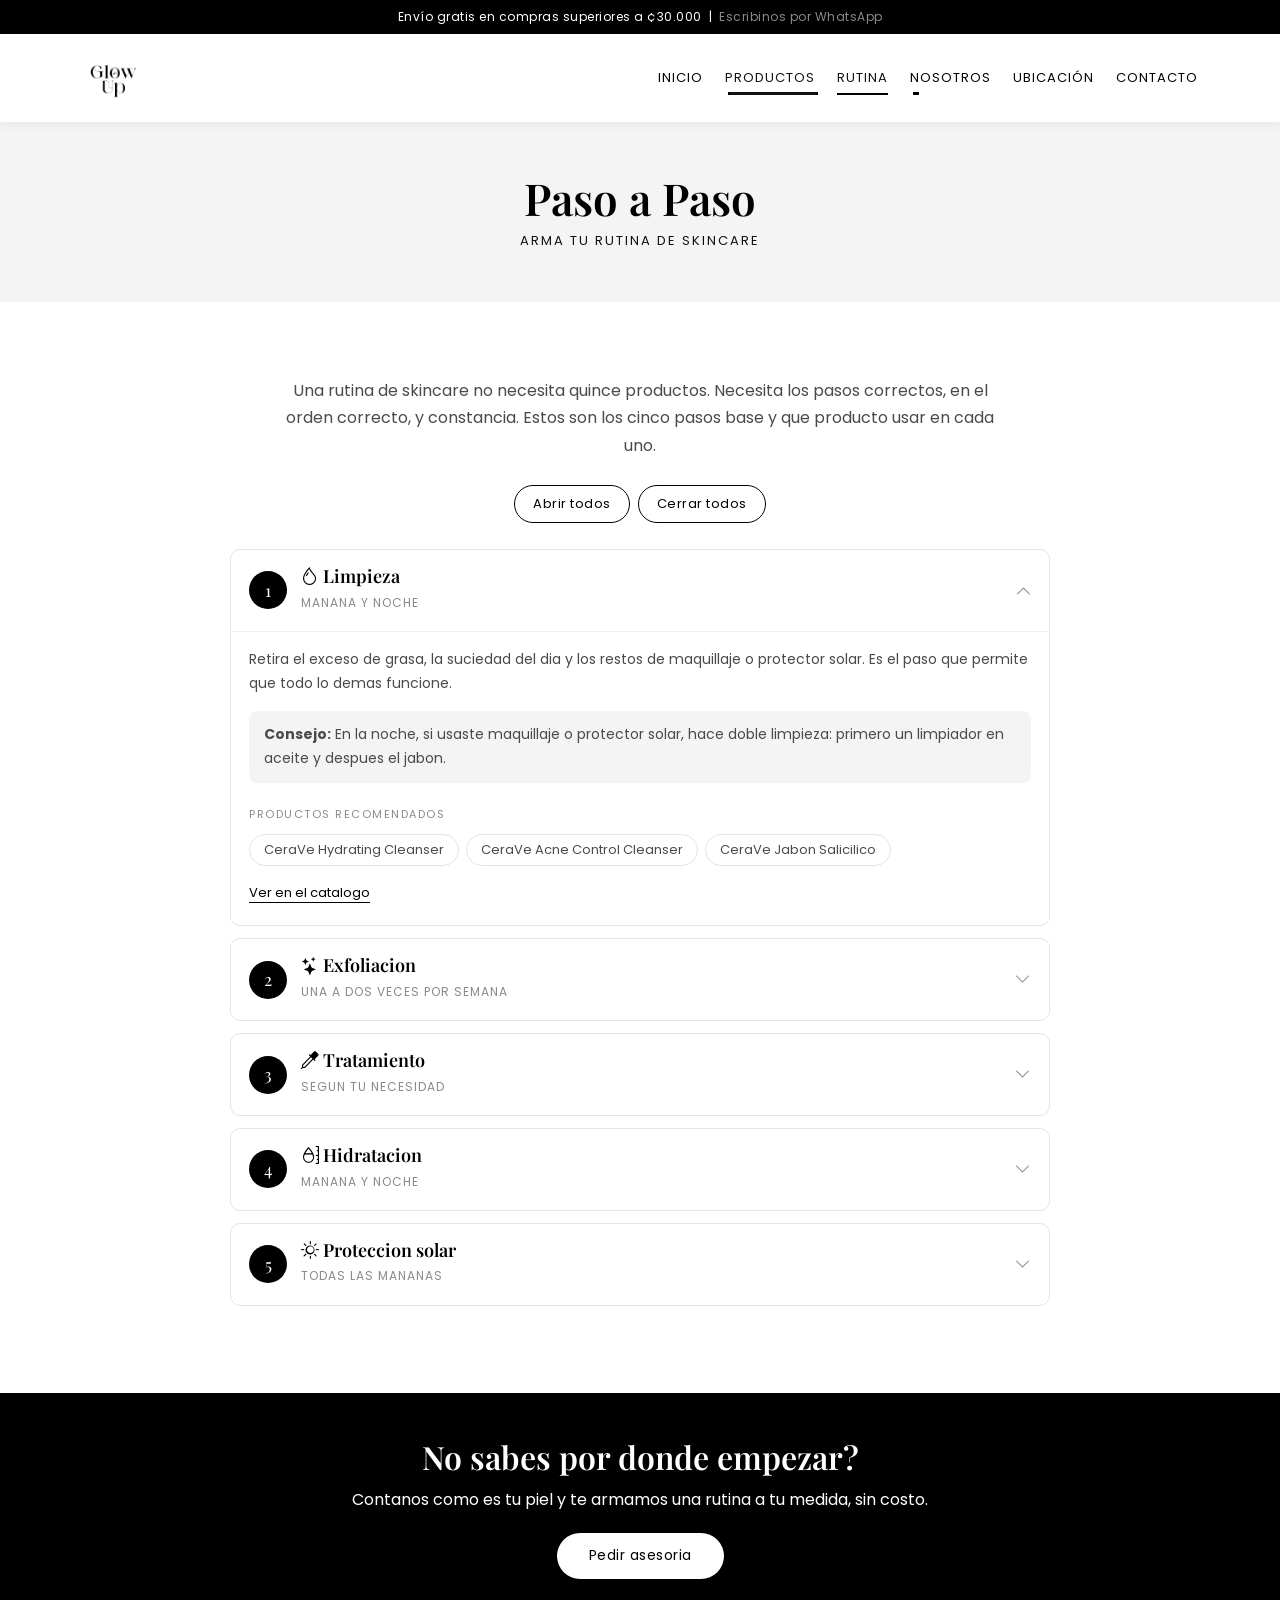
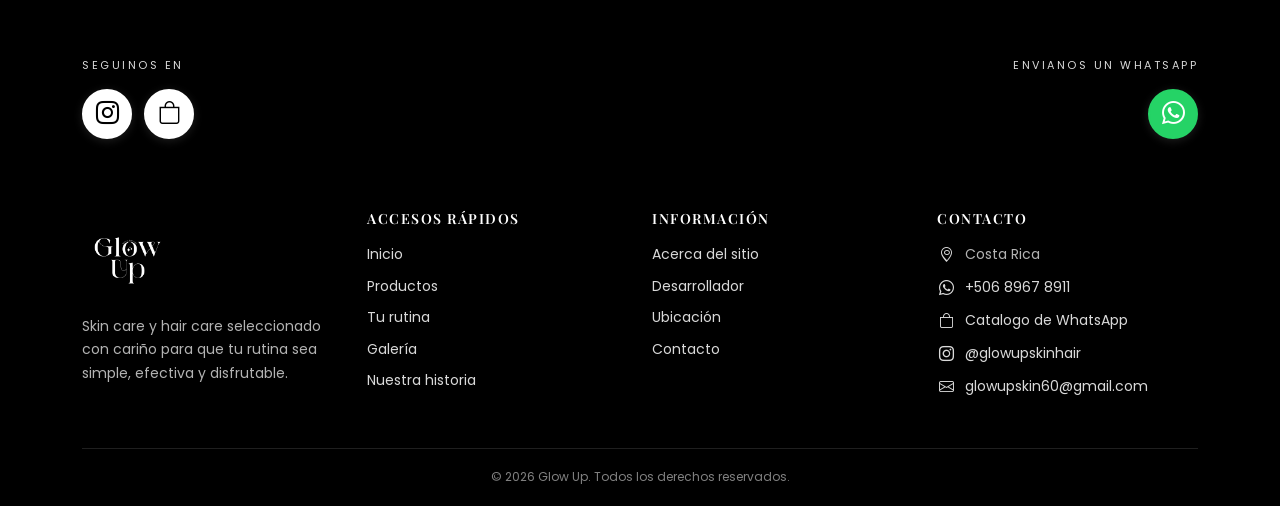
<file: rutina.html>
﻿<!DOCTYPE html>
<html lang="es">

<head>
    <meta charset="utf-8">
    <meta name="viewport" content="width=device-width, initial-scale=1.0">
    <title>Tu Rutina | Glow Up</title>
    <meta name="description" content="Glow Up, tienda de skin care y hair care en Costa Rica.">
    <meta name="keywords" content="skincare, haircare, cuidado de la piel, Costa Rica">

    <!-- Favicon -->
    <link rel="icon" href="assets/img/favicon.png">

    <!-- Google Fonts -->
    <link rel="preconnect" href="https://fonts.googleapis.com">
    <link rel="preconnect" href="https://fonts.gstatic.com" crossorigin>
    <link href="https://fonts.googleapis.com/css2?family=Playfair+Display:wght@500;600;700&family=Poppins:wght@300;400;500;600&display=swap" rel="stylesheet">

    <!-- Iconos -->
    <link href="https://cdn.jsdelivr.net/npm/bootstrap-icons@1.11.3/font/bootstrap-icons.min.css" rel="stylesheet">

    <!-- Bootstrap 5 (local) -->
    <link href="assets/vendor/bootstrap/css/bootstrap.min.css" rel="stylesheet">

    <!-- Hoja de estilos propia -->
    <link href="assets/css/style.css" rel="stylesheet">
</head>

<body>

    <!-- INICIO Barra de anuncios -->
    <div id="gu-topbar">
        Envío gratis en compras superiores a &cent;30.000 &nbsp;|&nbsp;
        <a href="#" class="gu-link-whatsapp" target="_blank">Escribinos por WhatsApp</a>
    </div>
    <!-- FIN Barra de anuncios -->


    <!-- INICIO Barra de navegación -->
    <nav id="gu-navbar" class="navbar navbar-expand-lg sticky-top">
        <div class="container">

            <a class="navbar-brand" href="index.html">
                <img src="assets/img/logo-negro.png" alt="Glow Up Skin &amp; Hair Care" class="gu-logo-img">
            </a>

            <button class="navbar-toggler" type="button" data-bs-toggle="collapse"
                data-bs-target="#gu-menu" aria-controls="gu-menu" aria-expanded="false"
                aria-label="Abrir menú de navegación">
                <span class="navbar-toggler-icon"></span>
            </button>

            <div class="collapse navbar-collapse" id="gu-menu">
                <ul class="navbar-nav ms-auto align-items-lg-center">

                    <li class="nav-item">
                        <a class="nav-link" href="index.html">Inicio</a>
                    </li>

                    <!-- Menú emergente -->
                    <li class="nav-item dropdown">
                        <a class="nav-link dropdown-toggle" href="#" role="button"
                            data-bs-toggle="dropdown" aria-expanded="false">Productos</a>
                        <ul class="dropdown-menu">
                            <li><a class="dropdown-item" href="productos.html">Ver catálogo</a></li>
                            <li><a class="dropdown-item" href="rutina.html">Tu rutina</a></li>
                            <li><a class="dropdown-item" href="galeria.html">Galería</a></li>
                        </ul>
                    </li>

                    <li class="nav-item">
                        <a class="nav-link" href="rutina.html">Rutina</a>
                    </li>

                    <li class="nav-item dropdown">
                        <a class="nav-link dropdown-toggle" href="#" role="button"
                            data-bs-toggle="dropdown" aria-expanded="false">Nosotros</a>
                        <ul class="dropdown-menu">
                            <li><a class="dropdown-item" href="nosotros.html">Nuestra historia</a></li>
                            <li><a class="dropdown-item" href="acerca.html">Acerca del sitio</a></li>
                            <li><a class="dropdown-item" href="autor.html">Desarrollador</a></li>
                        </ul>
                    </li>

                    <li class="nav-item">
                        <a class="nav-link" href="ubicacion.html">Ubicación</a>
                    </li>

                    <li class="nav-item">
                        <a class="nav-link" href="contacto.html">Contacto</a>
                    </li>

                </ul>
            </div>

        </div>
    </nav>
    <!-- FIN Barra de navegación -->

    <!-- INICIO Encabezado de la página -->
    <header id="gu-page-header">
        <div class="container">
            <h1>Paso a Paso</h1>
            <p>Arma tu rutina de skincare</p>
        </div>
    </header>
    <!-- FIN Encabezado de la página -->

    <!-- INICIO Contenido de la pagina -->
    <main>

        <section class="gu-section">
            <div class="container">

                <div class="gu-rutina-intro">
                    <p>Una rutina de skincare no necesita quince productos. Necesita los pasos
                        correctos, en el orden correcto, y constancia. Estos son los cinco pasos
                        base y que producto usar en cada uno.</p>
                </div>

                <div class="gu-rutina-controles">
                    <button type="button" id="gu-rutina-abrir" class="gu-btn-outline">Abrir todos</button>
                    <button type="button" id="gu-rutina-cerrar" class="gu-btn-outline">Cerrar todos</button>
                </div>

                <div id="gu-rutina-lista" class="gu-rutina-lista">
                    <p class="text-center py-4">Cargando la rutina...</p>
                </div>

            </div>
        </section>

        <!-- INICIO Llamado a la accion -->
        <section id="gu-cta">
            <div class="container">
                <h2>No sabes por donde empezar?</h2>
                <p>Contanos como es tu piel y te armamos una rutina a tu medida, sin costo.</p>
                <a href="#" class="gu-btn-cta gu-link-whatsapp" target="_blank">Pedir asesoria</a>
            </div>
        </section>
        <!-- FIN Llamado a la accion -->

    </main>
    <!-- FIN Contenido de la pagina -->

    <!-- INICIO Barra de redes sociales y WhatsApp -->
    <section id="gu-social">
        <div class="container">
            <div class="row align-items-center">

                <div class="col-md-6">
                    <span class="gu-social-texto">Seguinos en</span>
                    <a href="#" class="gu-social-icono gu-link-instagram" target="_blank" aria-label="Instagram">
                        <i class="bi bi-instagram"></i>
                    </a>
                    <a href="#" class="gu-social-icono gu-link-catalogo" target="_blank"
                        aria-label="Catalogo de WhatsApp">
                        <i class="bi bi-bag"></i>
                    </a>
                </div>

                <div class="col-md-6 text-md-end mt-3 mt-md-0">
                    <span class="gu-social-texto">Envianos un WhatsApp</span>
                    <a href="#" class="gu-social-icono gu-whatsapp gu-link-whatsapp" target="_blank" aria-label="WhatsApp">
                        <i class="bi bi-whatsapp"></i>
                    </a>
                </div>

            </div>
        </div>
    </section>
    <!-- FIN Barra de redes sociales y WhatsApp -->


    <!-- INICIO Footer -->
    <footer id="gu-footer">
        <div class="container">
            <div class="row">

                <div class="col-md-6 col-lg-3 gu-footer-col">
                    <img src="assets/img/logo-blanco.png" alt="Glow Up Skin &amp; Hair Care" class="gu-logo-footer">
                    <p>Skin care y hair care seleccionado con cariño para que tu rutina sea simple, efectiva y disfrutable.</p>
                </div>

                <div class="col-md-6 col-lg-3 gu-footer-col">
                    <h4>Accesos rápidos</h4>
                    <ul>
                        <li><a href="index.html">Inicio</a></li>
                        <li><a href="productos.html">Productos</a></li>
                        <li><a href="rutina.html">Tu rutina</a></li>
                        <li><a href="galeria.html">Galería</a></li>
                        <li><a href="nosotros.html">Nuestra historia</a></li>
                    </ul>
                </div>

                <div class="col-md-6 col-lg-3 gu-footer-col">
                    <h4>Información</h4>
                    <ul>
                        <li><a href="acerca.html">Acerca del sitio</a></li>
                        <li><a href="autor.html">Desarrollador</a></li>
                        <li><a href="ubicacion.html">Ubicación</a></li>
                        <li><a href="contacto.html">Contacto</a></li>
                    </ul>
                </div>

                <div class="col-md-6 col-lg-3 gu-footer-col">
                    <h4>Contacto</h4>
                    <ul>
                        <li><i class="bi bi-geo-alt"></i>Costa Rica</li>
                        <li><i class="bi bi-whatsapp"></i><a href="#" class="gu-link-whatsapp" target="_blank"><span class="gu-dato-telefono"></span></a></li>
                        <li><i class="bi bi-bag"></i><a href="#" class="gu-link-catalogo" target="_blank">Catalogo de WhatsApp</a></li>
                        <li><i class="bi bi-instagram"></i><a href="#" class="gu-link-instagram" target="_blank">@glowupskinhair</a></li>
                        <li><i class="bi bi-envelope"></i><a href="#" class="gu-link-correo"><span class="gu-dato-correo"></span></a></li>
                    </ul>
                </div>

            </div>

            <div class="gu-copyright">
                &copy; <span class="gu-anio"></span> Glow Up. Todos los derechos reservados.
            </div>
        </div>
    </footer>
    <!-- FIN Footer -->

    <!-- INICIO Scripts -->
    <script src="assets/vendor/jquery/jquery.min.js"></script>
    <script src="assets/vendor/bootstrap/js/bootstrap.bundle.min.js"></script>
    <script src="assets/js/main.js"></script>
    <script src="assets/js/rutina.js"></script>
    <!-- FIN Scripts -->

</body>

</html>
</file>
<file: assets/css/style.css>
/* ============================================================
   Glow Up - Skin Care & Hair Care
   Hoja de estilos principal
   ISW-512 Diseño de Aplicaciones Web

   METODOLOGIA: Mobile First
   Los estilos base estan pensados para pantallas pequenas y
   las media queries usan min-width para ir agrandando.
   ============================================================ */


/* INICIO Variables de marca */
:root {
    /* Paleta principal: blanco y negro, acorde con el logo */
    --gu-primary: #111111;      /* negro, color de marca y acentos */
    --gu-secondary: #8A8A8A;    /* gris medio, textos secundarios */
    --gu-dark: #000000;         /* negro puro, footer y barra superior */
    --gu-light: #F4F4F4;        /* gris muy claro, fondos alternos */
    --gu-text: #4A4A4A;         /* texto de párrafos */
    --gu-white: #FFFFFF;

    /* Tipografías */
    --gu-font-titulo: "Playfair Display", Georgia, serif;
    --gu-font-texto: "Poppins", "Open Sans", Arial, sans-serif;
}

/* FIN Variables de marca */


/* INICIO Estilos generales */
body {
    font-family: var(--gu-font-texto);
    color: var(--gu-text);
    background-color: var(--gu-white);
    font-size: 15px;
    line-height: 1.7;
}

h1,
h2,
h3,
h4,
h5,
h6 {
    font-family: var(--gu-font-titulo);
    color: var(--gu-dark);
    font-weight: 600;
}

a {
    color: var(--gu-primary);
    text-decoration: none;
    transition: color 0.3s;
}

a:hover {
    color: var(--gu-secondary);
}

/* Botón principal de la marca */
.gu-btn {
    display: inline-block;
    background-color: var(--gu-primary);
    color: var(--gu-white);
    border: 1px solid var(--gu-primary);
    padding: 10px 28px;
    border-radius: 50px;
    font-size: 14px;
    letter-spacing: 0.5px;
    transition: all 0.3s;
}

.gu-btn:hover {
    background-color: var(--gu-dark);
    border-color: var(--gu-dark);
    color: var(--gu-white);
}

/* Botón secundario (contorno) */
.gu-btn-outline {
    display: inline-block;
    background-color: transparent;
    color: var(--gu-dark);
    border: 1px solid var(--gu-dark);
    padding: 10px 28px;
    border-radius: 50px;
    font-size: 14px;
    letter-spacing: 0.5px;
    transition: all 0.3s;
}

.gu-btn-outline:hover {
    background-color: var(--gu-dark);
    color: var(--gu-white);
}

/* Encabezado de sección reutilizable */
.gu-section-header {
    text-align: center;
    margin-bottom: 30px;
}

.gu-section-header h2 {
    font-size: 26px;
    margin-bottom: 8px;
}

.gu-section-header p {
    color: var(--gu-primary);
    font-size: 13px;
    letter-spacing: 2px;
    text-transform: uppercase;
    margin: 0;
}

/* Fondo alterno para separar secciones */
.gu-bg-light {
    background-color: var(--gu-light);
}

/* Espaciado vertical estándar de sección */
.gu-section {
    padding: 45px 0;
}

/* FIN Estilos generales */


/* INICIO Barra de anuncios superior */
#gu-topbar {
    background-color: var(--gu-dark);
    color: var(--gu-white);
    font-size: 12px;
    text-align: center;
    padding: 7px 15px;
    letter-spacing: 0.5px;
}

#gu-topbar a {
    color: var(--gu-secondary);
}

/* FIN Barra de anuncios superior */


/* INICIO Barra de navegación */
#gu-navbar {
    background-color: var(--gu-white);
    box-shadow: 0 2px 12px rgba(0, 0, 0, 0.06);
    padding: 12px 0;
}

/* Logo de texto: se reemplaza por <img> cuando esté el logo real */
#gu-navbar .gu-logo {
    font-family: var(--gu-font-titulo);
    font-size: 24px;
    font-weight: 700;
    color: var(--gu-dark);
    margin: 0;
    letter-spacing: 1px;
}

#gu-navbar .gu-logo span {
    color: var(--gu-primary);
}

#gu-navbar .nav-link {
    color: var(--gu-dark);
    font-size: 13px;
    letter-spacing: 1px;
    text-transform: uppercase;
    padding: 8px 0;
    position: relative;
}

/* Efecto interactivo al pasar el mouse (requisito del enunciado) */
#gu-navbar .nav-link::after {
    content: "";
    position: absolute;
    left: 0;
    bottom: 2px;
    width: 0;
    height: 2px;
    background-color: var(--gu-primary);
    transition: width 0.3s;
}

#gu-navbar .nav-link:hover::after,
#gu-navbar .nav-link.active::after {
    width: 100%;
}

#gu-navbar .nav-link:hover,
#gu-navbar .nav-link.active {
    color: var(--gu-primary);
}

#gu-navbar .dropdown-menu {
    border: none;
    border-radius: 0;
    box-shadow: 0 4px 18px rgba(0, 0, 0, 0.1);
    font-size: 13px;
}

#gu-navbar .dropdown-item {
    color: var(--gu-dark);
    padding: 8px 20px;
}

#gu-navbar .dropdown-item:hover {
    background-color: var(--gu-light);
    color: var(--gu-primary);
}

#gu-navbar .navbar-toggler {
    border-color: var(--gu-primary);
    padding: 4px 8px;
}

#gu-navbar .navbar-toggler:focus {
    box-shadow: none;
}

/* FIN Barra de navegación */


/* INICIO Encabezado interno de páginas */
#gu-page-header {
    background-color: var(--gu-light);
    padding: 35px 0;
    text-align: center;
}

#gu-page-header h1 {
    font-size: 28px;
    margin-bottom: 5px;
}

#gu-page-header p {
    color: var(--gu-primary);
    font-size: 13px;
    letter-spacing: 2px;
    text-transform: uppercase;
    margin: 0;
}

/* FIN Encabezado interno de páginas */


/* INICIO Barra de redes sociales y WhatsApp */
#gu-social {
    background-color: var(--gu-dark);
    color: var(--gu-white);
    padding: 22px 0;
    text-align: center;
}

#gu-social .gu-social-texto {
    font-size: 12px;
    letter-spacing: 2px;
    text-transform: uppercase;
    margin-bottom: 12px;
    display: block;
}

#gu-social .gu-social-icono {
    display: inline-flex;
    align-items: center;
    justify-content: center;
    width: 38px;
    height: 38px;
    margin: 0 5px;
    border-radius: 50%;
    background-color: var(--gu-primary);
    color: var(--gu-white);
    font-size: 18px;
    transition: all 0.3s;
}

#gu-social .gu-social-icono:hover {
    background-color: var(--gu-secondary);
    transform: translateY(-3px);
}

/* Botón directo a WhatsApp */
#gu-social .gu-whatsapp {
    background-color: #25D366;
}

#gu-social .gu-whatsapp:hover {
    background-color: #1EAE55;
}

/* FIN Barra de redes sociales y WhatsApp */


/* INICIO Footer */
#gu-footer {
    background-color: var(--gu-dark);
    color: rgba(255, 255, 255, 0.7);
    padding: 40px 0 0 0;
    font-size: 14px;
}

#gu-footer h3 {
    font-size: 22px;
    color: var(--gu-white);
    margin-bottom: 14px;
}

#gu-footer h3 span {
    color: var(--gu-primary);
}

#gu-footer h4 {
    font-size: 14px;
    color: var(--gu-white);
    text-transform: uppercase;
    letter-spacing: 1.5px;
    margin-bottom: 16px;
}

#gu-footer .gu-footer-col {
    margin-bottom: 30px;
}

#gu-footer ul {
    list-style: none;
    padding: 0;
    margin: 0;
}

#gu-footer ul li {
    margin-bottom: 9px;
}

#gu-footer a {
    color: rgba(255, 255, 255, 0.7);
}

#gu-footer a:hover {
    color: var(--gu-primary);
}

#gu-footer i {
    color: var(--gu-primary);
    margin-right: 8px;
}

/* Franja inferior con los derechos de autor */
#gu-footer .gu-copyright {
    border-top: 1px solid rgba(255, 255, 255, 0.12);
    margin-top: 10px;
    padding: 18px 0;
    text-align: center;
    font-size: 12px;
    color: rgba(255, 255, 255, 0.5);
}

/* FIN Footer */


/* ============================================================
   MEDIA QUERIES - Mobile First (se usa min-width)
   ============================================================ */

/* INICIO Tablet: 768px en adelante */
@media (min-width: 768px) {

    body {
        font-size: 16px;
    }

    .gu-section {
        padding: 60px 0;
    }

    .gu-section-header h2 {
        font-size: 32px;
    }

    #gu-page-header {
        padding: 50px 0;
    }

    #gu-page-header h1 {
        font-size: 38px;
    }

    #gu-social {
        text-align: left;
    }

    #gu-social .gu-social-texto {
        margin-bottom: 0;
    }
}

/* FIN Tablet */


/* INICIO Escritorio: 992px en adelante */
@media (min-width: 992px) {

    #gu-navbar .nav-link {
        margin-left: 22px;
    }

    .gu-section {
        padding: 75px 0;
    }

    .gu-section-header h2 {
        font-size: 36px;
    }

    #gu-page-header h1 {
        font-size: 44px;
    }
}

/* FIN Escritorio */


/* ============================================================
   ESTILOS DE LA PAGINA DE INICIO
   ============================================================ */

/* INICIO Carrusel principal */
#gu-carousel .carousel-item {
    height: 380px;
    background-color: var(--gu-light);
    background-size: cover;
    background-position: center;
    position: relative;
}

/* Capa oscura para que el texto se lea sobre la imagen */
#gu-carousel .gu-overlay {
    position: absolute;
    top: 0;
    left: 0;
    width: 100%;
    height: 100%;
    background: rgba(43, 35, 32, 0.35);
}

#gu-carousel .carousel-caption {
    bottom: auto;
    top: 50%;
    transform: translateY(-50%);
    right: 8%;
    left: 8%;
    text-align: center;
}

#gu-carousel .carousel-caption h2 {
    color: var(--gu-white);
    font-size: 26px;
    margin-bottom: 10px;
    text-shadow: 0 2px 10px rgba(0, 0, 0, 0.3);
}

#gu-carousel .carousel-caption p {
    color: var(--gu-white);
    font-size: 14px;
    margin-bottom: 18px;
    text-shadow: 0 2px 10px rgba(0, 0, 0, 0.3);
}

/* FIN Carrusel principal */


/* INICIO Tira de beneficios */
#gu-beneficios {
    background-color: var(--gu-light);
    padding: 30px 0;
}

#gu-beneficios .gu-beneficio {
    text-align: center;
    padding: 14px 10px;
}

#gu-beneficios .gu-beneficio i {
    font-size: 28px;
    color: var(--gu-primary);
    display: block;
    margin-bottom: 8px;
}

#gu-beneficios .gu-beneficio h3 {
    font-size: 14px;
    text-transform: uppercase;
    letter-spacing: 1px;
    margin-bottom: 4px;
}

#gu-beneficios .gu-beneficio p {
    font-size: 13px;
    margin: 0;
}

/* FIN Tira de beneficios */


/* INICIO Panel del clima (API Rest externa) */
#gu-clima .gu-clima-caja {
    background-color: var(--gu-white);
    border: 1px solid #eee;
    border-radius: 12px;
    padding: 25px 20px;
    box-shadow: 0 4px 20px rgba(0, 0, 0, 0.05);
}

#gu-clima .gu-clima-dato {
    text-align: center;
}

#gu-clima #gu-clima-temp {
    font-family: var(--gu-font-titulo);
    font-size: 40px;
    color: var(--gu-dark);
    display: block;
    line-height: 1.1;
}

#gu-clima #gu-clima-lugar {
    font-size: 14px;
    text-transform: uppercase;
    letter-spacing: 1.5px;
    color: var(--gu-primary);
    display: block;
}

#gu-clima #gu-clima-desc {
    font-size: 13px;
    text-transform: capitalize;
    display: block;
}

#gu-clima .gu-clima-reco {
    border-top: 1px solid #eee;
    margin-top: 18px;
    padding-top: 18px;
}

#gu-clima .gu-clima-reco i {
    font-size: 26px;
    color: var(--gu-secondary);
}

#gu-clima .gu-clima-reco h3 {
    font-size: 18px;
    margin: 6px 0;
}

#gu-clima .gu-clima-reco p {
    font-size: 14px;
    margin: 0;
}

#gu-clima .gu-clima-link {
    font-size: 12px;
    background: none;
    border: none;
    color: var(--gu-primary);
    text-decoration: underline;
    padding: 0;
    margin-top: 12px;
    cursor: pointer;
}

/* FIN Panel del clima */


/* INICIO Tarjetas de producto */
.gu-productos-grid {
    margin-top: 10px;
}

.gu-product-card {
    background-color: var(--gu-white);
    border: 1px solid #eee;
    border-radius: 10px;
    overflow: hidden;
    height: 100%;
    display: flex;
    flex-direction: column;
    transition: transform 0.3s, box-shadow 0.3s;
    margin-bottom: 24px;
}

.gu-product-card:hover {
    transform: translateY(-5px);
    box-shadow: 0 8px 24px rgba(0, 0, 0, 0.08);
}

.gu-product-img {
    background-color: var(--gu-light);
}

.gu-product-img img {
    width: 100%;
    height: auto;
    display: block;
}

.gu-product-body {
    padding: 14px;
    text-align: center;
    display: flex;
    flex-direction: column;
    flex-grow: 1;
}

.gu-product-marca {
    font-size: 11px;
    text-transform: uppercase;
    letter-spacing: 1.5px;
    color: var(--gu-secondary);
}

.gu-product-nombre {
    font-size: 15px;
    margin: 6px 0;
}

.gu-product-desc {
    font-size: 13px;
    color: #7a7069;
    flex-grow: 1;
    margin-bottom: 8px;
}

.gu-product-precio {
    font-weight: 600;
    color: var(--gu-primary);
    font-size: 16px;
}

/* FIN Tarjetas de producto */


/* INICIO Paneles de la rutina */
#gu-pasos .gu-paso {
    background-color: var(--gu-white);
    border: 1px solid #eee;
    border-radius: 10px;
    padding: 22px 18px;
    height: 100%;
    text-align: center;
    margin-bottom: 20px;
}

#gu-pasos .gu-paso-num {
    display: inline-flex;
    align-items: center;
    justify-content: center;
    width: 40px;
    height: 40px;
    border-radius: 50%;
    background-color: var(--gu-primary);
    color: var(--gu-white);
    font-family: var(--gu-font-titulo);
    font-size: 18px;
    margin-bottom: 12px;
}

#gu-pasos .gu-paso h3 {
    font-size: 17px;
    margin-bottom: 8px;
}

#gu-pasos .gu-paso p {
    font-size: 14px;
    margin: 0;
}

/* FIN Paneles de la rutina */


/* INICIO Llamado a la accion */
#gu-cta {
    background-color: var(--gu-primary);
    color: var(--gu-white);
    text-align: center;
    padding: 45px 0;
}

#gu-cta h2 {
    color: var(--gu-white);
    font-size: 26px;
    margin-bottom: 10px;
}

#gu-cta p {
    margin-bottom: 20px;
}

#gu-cta .gu-btn-cta {
    display: inline-block;
    background-color: var(--gu-white);
    color: var(--gu-primary);
    padding: 11px 32px;
    border-radius: 50px;
    font-size: 14px;
    letter-spacing: 0.5px;
    transition: all 0.3s;
}

#gu-cta .gu-btn-cta:hover {
    background-color: var(--gu-dark);
    color: var(--gu-white);
}

/* FIN Llamado a la accion */


/* INICIO Media queries del inicio - Mobile First */
@media (min-width: 768px) {

    #gu-carousel .carousel-item {
        height: 480px;
    }

    #gu-carousel .carousel-caption {
        text-align: left;
        right: 45%;
        left: 8%;
    }

    #gu-carousel .carousel-caption h2 {
        font-size: 40px;
    }

    #gu-carousel .carousel-caption p {
        font-size: 16px;
    }

    #gu-clima .gu-clima-caja {
        padding: 32px 30px;
    }

    #gu-clima .gu-clima-reco {
        border-top: none;
        border-left: 1px solid #eee;
        margin-top: 0;
        padding-top: 0;
        padding-left: 25px;
        text-align: left;
    }

    #gu-cta h2 {
        font-size: 32px;
    }
}

@media (min-width: 992px) {

    #gu-carousel .carousel-item {
        height: 560px;
    }

    #gu-carousel .carousel-caption h2 {
        font-size: 48px;
    }
}

/* FIN Media queries del inicio */


/* INICIO Logo en imagen */
#gu-navbar .gu-logo-img {
    height: 42px;
    width: auto;
    display: block;
}

#gu-footer .gu-logo-footer {
    height: 50px;
    width: auto;
    margin-bottom: 14px;
    border-radius: 6px;
}

@media (min-width: 992px) {
    #gu-navbar .gu-logo-img {
        height: 50px;
    }
}

/* FIN Logo en imagen */


/* INICIO Ajuste del carrusel con imagen de producto */
#gu-carousel .carousel-item {
    background-repeat: no-repeat;
    background-color: var(--gu-light);
    background-size: contain;
    background-position: right center;
}

/* En movil la imagen se centra y el texto queda sobre el degradado */
#gu-carousel .gu-overlay {
    background: linear-gradient(to right,
            rgba(255, 255, 255, 0.96) 0%,
            rgba(255, 255, 255, 0.85) 45%,
            rgba(255, 255, 255, 0.15) 100%);
}

#gu-carousel .carousel-caption h2,
#gu-carousel .carousel-caption p {
    color: var(--gu-dark);
    text-shadow: none;
}

#gu-carousel .carousel-indicators [data-bs-target] {
    background-color: var(--gu-primary);
}

#gu-carousel .carousel-control-prev-icon,
#gu-carousel .carousel-control-next-icon {
    filter: invert(1) grayscale(1);
}

/* FIN Ajuste del carrusel */


/* ============================================================
   ESTILOS DEL CATALOGO DE PRODUCTOS
   ============================================================ */

/* INICIO Barra de filtros */
#gu-filtros .gu-filtro-grupo {
    display: flex;
    flex-wrap: wrap;
    gap: 8px;
    justify-content: center;
}

#gu-filtros .gu-filtro-btn {
    background-color: var(--gu-white);
    border: 1px solid var(--gu-dark);
    color: var(--gu-dark);
    padding: 7px 20px;
    border-radius: 50px;
    font-size: 13px;
    letter-spacing: 0.5px;
    cursor: pointer;
    transition: all 0.3s;
}

#gu-filtros .gu-filtro-btn:hover {
    background-color: var(--gu-light);
}

#gu-filtros .gu-filtro-btn.activo {
    background-color: var(--gu-primary);
    border-color: var(--gu-primary);
    color: var(--gu-white);
}

#gu-filtros .form-control,
#gu-filtros .form-select {
    border-radius: 50px;
    border-color: #ddd;
    font-size: 14px;
    padding: 9px 18px;
}

#gu-filtros .form-control:focus,
#gu-filtros .form-select:focus {
    border-color: var(--gu-primary);
    box-shadow: none;
}

#gu-filtros .gu-btn-limpiar {
    background-color: var(--gu-dark);
    color: var(--gu-white);
    border-radius: 50px;
    font-size: 14px;
    padding: 9px 10px;
}

#gu-filtros .gu-btn-limpiar:hover {
    background-color: var(--gu-primary);
    color: var(--gu-white);
}

#gu-filtros .gu-contador {
    text-align: center;
    font-size: 13px;
    color: #8a8078;
    margin: 16px 0 0 0;
    letter-spacing: 0.5px;
}

/* FIN Barra de filtros */


/* INICIO Boton de la tarjeta de producto */
.gu-product-card {
    cursor: pointer;
}

.gu-product-btn {
    background: none;
    border: none;
    color: var(--gu-secondary);
    font-size: 12px;
    text-transform: uppercase;
    letter-spacing: 1px;
    padding: 8px 0 0 0;
    margin-top: 8px;
    border-top: 1px solid #f0ece8;
    width: 100%;
    transition: color 0.3s;
}

.gu-product-card:hover .gu-product-btn {
    color: var(--gu-primary);
}

/* FIN Boton de la tarjeta de producto */


/* INICIO Ventana de detalle */
#gu-modal-producto .modal-content {
    border: none;
    border-radius: 12px;
}

#gu-modal-producto .modal-header {
    border-bottom: none;
    padding-bottom: 0;
}

#gu-modal-producto .gu-modal-img {
    background-color: var(--gu-light);
    border-radius: 10px;
    max-height: 260px;
}

#gu-modal-producto .gu-modal-nombre {
    font-size: 22px;
    margin-bottom: 10px;
}

#gu-modal-producto .gu-modal-precio {
    font-size: 20px;
    font-weight: 600;
    color: var(--gu-primary);
    margin-right: 12px;
}

#gu-modal-producto .gu-modal-tipo {
    font-size: 12px;
    background-color: var(--gu-light);
    color: var(--gu-text);
    padding: 4px 12px;
    border-radius: 50px;
}

#gu-modal-producto .gu-modal-detalle {
    font-size: 14px;
    margin: 14px 0 20px 0;
}

/* FIN Ventana de detalle */


/* ============================================================
   AJUSTES DE LA PALETA BLANCO Y NEGRO
   Al quitar el color, el contraste y la tipografia son los que
   sostienen el diseno, por eso se refuerzan algunos detalles.
   ============================================================ */

/* INICIO Ajustes blanco y negro */

/* Logos con fondo transparente: en el navbar se usa la version
   negra y en el footer la blanca, sin necesidad de filtros. */
#gu-navbar .gu-logo-img {
    height: 52px;
}

#gu-footer .gu-logo-footer {
    height: 90px;
    border-radius: 0;
}

/* Al no haber color, el subrayado del menu se hace mas visible */
#gu-navbar .nav-link::after {
    height: 2px;
    background-color: var(--gu-dark);
}

/* El precio se destaca con peso y espaciado en vez de color */
.gu-product-precio {
    letter-spacing: 0.5px;
}

/* La marca del producto en gris para crear jerarquia */
.gu-product-marca {
    color: var(--gu-secondary);
}

/* Los iconos de beneficios se ven mejor en negro pleno */
#gu-beneficios .gu-beneficio i {
    color: var(--gu-dark);
}

/* Las lineas divisorias se marcan un poco mas */
.gu-product-card {
    border-color: #e4e4e4;
}

/* El boton del llamado a la accion invierte los tonos */
#gu-cta {
    background-color: var(--gu-dark);
}

#gu-cta .gu-btn-cta {
    background-color: var(--gu-white);
    color: var(--gu-dark);
}

#gu-cta .gu-btn-cta:hover {
    background-color: var(--gu-secondary);
    color: var(--gu-white);
}

/* Los circulos de redes sociales pasan a negro sobre el footer */
#gu-social .gu-social-icono {
    background-color: var(--gu-white);
    color: var(--gu-dark);
}

#gu-social .gu-social-icono:hover {
    background-color: var(--gu-secondary);
    color: var(--gu-white);
}

/* Se conserva el verde de WhatsApp por ser un color de marca
   reconocible. Para dejarlo en blanco y negro, borrar este bloque. */
#gu-social .gu-whatsapp {
    background-color: #25D366;
    color: var(--gu-white);
}

#gu-social .gu-whatsapp:hover {
    background-color: #1EAE55;
    color: var(--gu-white);
}

/* FIN Ajustes blanco y negro */


/* INICIO Ajuste final del logo circular */
#gu-navbar {
    padding: 8px 0;
}

@media (min-width: 992px) {
    #gu-navbar .gu-logo-img {
        height: 62px;
    }
}

/* FIN Ajuste final del logo circular */


/* ============================================================
   ESTILOS DE LA PAGINA DE CONTACTO
   ============================================================ */

/* INICIO Datos de contacto */
.gu-contacto-info h2 {
    font-size: 28px;
    margin-bottom: 12px;
}

.gu-contacto-info > p {
    margin-bottom: 24px;
}

.gu-contacto-lista {
    list-style: none;
    padding: 0;
    margin: 0;
}

.gu-contacto-lista li {
    display: flex;
    align-items: center;
    flex-wrap: wrap;
    gap: 10px;
    padding: 14px 0;
    border-bottom: 1px solid #eee;
}

.gu-contacto-lista i {
    font-size: 18px;
    color: var(--gu-dark);
    width: 26px;
}

.gu-contacto-lista span {
    font-size: 12px;
    text-transform: uppercase;
    letter-spacing: 1.5px;
    color: var(--gu-secondary);
    min-width: 90px;
}

.gu-contacto-lista .gu-contacto-dato {
    text-transform: none;
    letter-spacing: 0;
    color: var(--gu-text);
    font-size: 14px;
}

.gu-contacto-lista a {
    color: var(--gu-dark);
    font-size: 14px;
    border-bottom: 1px solid var(--gu-dark);
}

.gu-contacto-lista a:hover {
    color: var(--gu-secondary);
    border-color: var(--gu-secondary);
}

/* FIN Datos de contacto */


/* INICIO Formulario de registro */
.gu-form-caja {
    background-color: var(--gu-light);
    border-radius: 12px;
    padding: 26px 20px;
}

.gu-form-caja h2 {
    font-size: 26px;
    margin-bottom: 6px;
}

.gu-form-intro {
    font-size: 14px;
    color: var(--gu-secondary);
    margin-bottom: 22px;
}

.gu-form-caja .form-label {
    font-size: 13px;
    font-weight: 500;
    color: var(--gu-dark);
    margin-bottom: 5px;
}

.gu-form-caja .form-label small {
    font-weight: 400;
    color: var(--gu-secondary);
}

.gu-form-caja .form-control,
.gu-form-caja .form-select {
    border-color: #ddd;
    border-radius: 8px;
    font-size: 14px;
    padding: 9px 14px;
}

.gu-form-caja .form-control:focus,
.gu-form-caja .form-select:focus {
    border-color: var(--gu-dark);
    box-shadow: none;
}

/* Campo con error de validacion */
.gu-form-caja .gu-campo-error {
    border-color: #C0392B;
    background-color: #FDF3F2;
}

.gu-error {
    display: none;
    font-size: 12px;
    color: #C0392B;
    margin-top: 4px;
}

.gu-edad-texto {
    display: block;
    font-size: 12px;
    color: var(--gu-secondary);
    margin-top: 4px;
}

/* Opciones de genero */
.gu-radios {
    display: flex;
    flex-wrap: wrap;
    gap: 8px 18px;
    padding-top: 4px;
}

.gu-radio {
    font-size: 14px;
    cursor: pointer;
    display: flex;
    align-items: center;
    gap: 6px;
}

.gu-radio input {
    accent-color: var(--gu-dark);
}

/* Marca de error sobre el grupo de radios */
#genero.gu-campo-error {
    border: 1px solid #C0392B;
    border-radius: 8px;
    padding: 8px;
    background-color: #FDF3F2;
}

/* Aviso general del formulario */
#gu-form-aviso {
    font-size: 14px;
    padding: 11px 15px;
    border-radius: 8px;
    margin-bottom: 16px;
}

#gu-form-aviso.gu-aviso-error {
    background-color: #FDF3F2;
    color: #C0392B;
    border: 1px solid #F0C6C1;
}

#gu-form-aviso.gu-aviso-ok {
    background-color: #F1F7F2;
    color: #2E7D4F;
    border: 1px solid #C6E0CE;
}

.gu-form-botones {
    display: flex;
    flex-wrap: wrap;
    gap: 10px;
}

.gu-form-botones button {
    cursor: pointer;
}

/* FIN Formulario de registro */


/* INICIO Media queries de contacto */
@media (min-width: 768px) {

    .gu-form-caja {
        padding: 34px 32px;
    }

    .gu-contacto-info h2 {
        font-size: 34px;
    }
}

/* FIN Media queries de contacto */


/* ============================================================
   ESTILOS DE LA PAGINA DE UBICACION
   ============================================================ */

/* INICIO Panel lateral del mapa */
.gu-mapa-panel {
    background-color: var(--gu-light);
    border-radius: 12px;
    padding: 24px 20px;
}

.gu-mapa-panel h2 {
    font-size: 24px;
    margin-bottom: 8px;
}

.gu-mapa-intro {
    font-size: 14px;
    color: var(--gu-secondary);
    margin-bottom: 18px;
}

.gu-mapa-panel .gu-contacto-lista li {
    padding: 11px 0;
}

/* Botones de medio de transporte */
.gu-modo-grupo {
    display: flex;
    gap: 6px;
    margin-top: 12px;
}

.gu-modo-btn {
    flex: 1 1 33%;
    background-color: var(--gu-white);
    border: 1px solid #ddd;
    color: var(--gu-text);
    padding: 8px 4px;
    border-radius: 8px;
    font-size: 12px;
    cursor: pointer;
    transition: all 0.3s;
}

.gu-modo-btn i {
    display: block;
    font-size: 16px;
    margin-bottom: 2px;
}

.gu-modo-btn:hover {
    border-color: var(--gu-dark);
}

.gu-modo-btn.activo {
    background-color: var(--gu-dark);
    border-color: var(--gu-dark);
    color: var(--gu-white);
}

/* Aviso de estado del mapa */
#gu-mapa-aviso {
    font-size: 13px;
    padding: 10px 14px;
    border-radius: 8px;
    margin-top: 14px;
}

#gu-mapa-aviso.gu-aviso-error {
    background-color: #FDF3F2;
    color: #C0392B;
    border: 1px solid #F0C6C1;
}

#gu-mapa-aviso.gu-aviso-ok {
    background-color: #F1F7F2;
    color: #2E7D4F;
    border: 1px solid #C6E0CE;
}

/* Datos de la ruta calculada */
.gu-ruta-datos {
    background-color: var(--gu-white);
    border: 1px solid #e4e4e4;
    border-radius: 8px;
    padding: 14px 16px;
    margin-top: 14px;
}

.gu-ruta-fila {
    display: flex;
    justify-content: space-between;
    align-items: flex-start;
    gap: 12px;
    padding: 6px 0;
    font-size: 14px;
}

.gu-ruta-fila + .gu-ruta-fila {
    border-top: 1px solid #f0f0f0;
}

.gu-ruta-etiqueta {
    font-size: 12px;
    text-transform: uppercase;
    letter-spacing: 1px;
    color: var(--gu-secondary);
    white-space: nowrap;
}

.gu-ruta-fila strong {
    text-align: right;
    font-weight: 600;
}

.gu-mapa-enlace {
    display: inline-block;
    margin-top: 16px;
    font-size: 13px;
    color: var(--gu-dark);
    border-bottom: 1px solid var(--gu-dark);
}

.gu-mapa-enlace:hover {
    color: var(--gu-secondary);
    border-color: var(--gu-secondary);
}

/* FIN Panel lateral del mapa */


/* INICIO Contenedor del mapa */
.gu-mapa-caja {
    position: relative;
    border-radius: 12px;
    overflow: hidden;
    border: 1px solid #e4e4e4;
}

#gu-mapa {
    width: 100%;
    height: 380px;
    background-color: var(--gu-light);
}

.gu-mapa-cargando {
    position: absolute;
    top: 50%;
    left: 0;
    right: 0;
    transform: translateY(-50%);
    text-align: center;
    font-size: 14px;
    color: var(--gu-secondary);
    z-index: 2;
    margin: 0;
}

/* FIN Contenedor del mapa */


/* INICIO Media queries de ubicacion */
@media (min-width: 768px) {

    .gu-mapa-panel {
        padding: 30px 26px;
    }

    #gu-mapa {
        height: 480px;
    }
}

@media (min-width: 992px) {

    #gu-mapa {
        height: 560px;
    }
}

/* FIN Media queries de ubicacion */


/* ============================================================
   ESTILOS DE LA GALERIA MULTIMEDIA
   ============================================================ */

/* INICIO Video HTML5 */
.gu-video-caja {
    max-width: 900px;
    margin: 0 auto;
}

.gu-video {
    width: 100%;
    height: auto;
    display: block;
    border-radius: 12px;
    background-color: var(--gu-dark);
}

.gu-video-pie {
    text-align: center;
    font-size: 13px;
    color: var(--gu-secondary);
    margin-top: 12px;
}

/* FIN Video HTML5 */


/* INICIO Filtros de la galeria */
.gu-galeria-filtros {
    display: flex;
    flex-wrap: wrap;
    gap: 8px;
    justify-content: center;
}

.gu-galeria-filtro {
    background-color: var(--gu-white);
    border: 1px solid var(--gu-dark);
    color: var(--gu-dark);
    padding: 7px 18px;
    border-radius: 50px;
    font-size: 13px;
    cursor: pointer;
    transition: all 0.3s;
}

.gu-galeria-filtro:hover {
    background-color: #e9e9e9;
}

.gu-galeria-filtro.activo {
    background-color: var(--gu-dark);
    border-color: var(--gu-dark);
    color: var(--gu-white);
}

/* FIN Filtros de la galeria */


/* INICIO Cuadricula de imagenes */
.gu-galeria-grid {
    margin-top: 6px;
}

.gu-galeria-item {
    position: relative;
    margin-bottom: 22px;
    border-radius: 10px;
    overflow: hidden;
    background-color: var(--gu-white);
    border: 1px solid #e4e4e4;
    cursor: pointer;
}

.gu-galeria-item img {
    width: 100%;
    height: auto;
    display: block;
    transition: transform 0.4s;
}

.gu-galeria-item:hover img {
    transform: scale(1.06);
}

.gu-galeria-item figcaption {
    display: flex;
    justify-content: space-between;
    align-items: center;
    gap: 8px;
    padding: 11px 14px;
    border-top: 1px solid #f0f0f0;
}

.gu-galeria-titulo {
    font-size: 13px;
    color: var(--gu-dark);
}

.gu-galeria-item figcaption i {
    font-size: 13px;
    color: var(--gu-secondary);
}

.gu-galeria-item:hover figcaption i {
    color: var(--gu-dark);
}

/* FIN Cuadricula de imagenes */


/* INICIO Visor ampliado */
#gu-visor .modal-content {
    border: none;
    border-radius: 12px;
}

#gu-visor .modal-header {
    border-bottom: 1px solid #f0f0f0;
}

.gu-visor-titulo {
    font-size: 20px;
    margin: 0;
}

.gu-visor-img {
    max-height: 420px;
    background-color: var(--gu-light);
    border-radius: 10px;
}

.gu-visor-epigrafe {
    font-size: 14px;
    color: var(--gu-text);
    margin: 16px 0 0 0;
}

/* FIN Visor ampliado */


/* ============================================================
   ESTILOS DE LAS PAGINAS DE CONTENIDO
   (rutina, nosotros, acerca y autor)
   ============================================================ */

/* INICIO Bloques de texto largo */
.gu-texto p {
    margin-bottom: 16px;
}

.gu-texto h2 {
    font-size: 28px;
    margin-bottom: 16px;
}

.gu-texto h3 {
    font-size: 21px;
    margin-top: 34px;
    margin-bottom: 14px;
    padding-bottom: 8px;
    border-bottom: 1px solid #e4e4e4;
}

.gu-texto-antetitulo {
    font-size: 12px;
    letter-spacing: 2px;
    text-transform: uppercase;
    color: var(--gu-secondary);
    margin-bottom: 6px;
}

.gu-lista-fuentes {
    list-style: none;
    padding: 0;
    margin: 0 0 16px 0;
}

.gu-lista-fuentes li {
    padding: 8px 0 8px 22px;
    border-bottom: 1px solid #f0f0f0;
    font-size: 14px;
    position: relative;
}

.gu-lista-fuentes li::before {
    content: "";
    position: absolute;
    left: 0;
    top: 17px;
    width: 8px;
    height: 1px;
    background-color: var(--gu-dark);
}

.gu-nota {
    background-color: var(--gu-light);
    border-left: 3px solid var(--gu-dark);
    padding: 14px 18px;
    font-size: 14px;
    margin-top: 20px;
}

/* FIN Bloques de texto largo */


/* INICIO Pagina de rutina */
.gu-rutina-intro {
    max-width: 720px;
    margin: 0 auto 26px auto;
    text-align: center;
}

.gu-rutina-controles {
    display: flex;
    gap: 8px;
    justify-content: center;
    margin-bottom: 26px;
}

.gu-rutina-controles button {
    font-size: 13px;
    padding: 7px 18px;
    cursor: pointer;
}

.gu-rutina-lista {
    max-width: 820px;
    margin: 0 auto;
}

.gu-rutina-paso {
    border: 1px solid #e4e4e4;
    border-radius: 10px;
    margin-bottom: 12px;
    overflow: hidden;
    background-color: var(--gu-white);
}

.gu-rutina-cabecera {
    display: flex;
    align-items: center;
    gap: 14px;
    padding: 16px 18px;
    cursor: pointer;
    transition: background-color 0.3s;
}

.gu-rutina-cabecera:hover {
    background-color: var(--gu-light);
}

.gu-rutina-num {
    flex-shrink: 0;
    width: 38px;
    height: 38px;
    border-radius: 50%;
    background-color: var(--gu-dark);
    color: var(--gu-white);
    display: flex;
    align-items: center;
    justify-content: center;
    font-family: var(--gu-font-titulo);
    font-size: 17px;
}

.gu-rutina-titulo {
    flex-grow: 1;
}

.gu-rutina-titulo h3 {
    font-size: 18px;
    margin: 0;
}

.gu-rutina-momento {
    font-size: 12px;
    text-transform: uppercase;
    letter-spacing: 1px;
    color: var(--gu-secondary);
}

.gu-rutina-flecha {
    color: var(--gu-secondary);
    transition: transform 0.3s;
}

.gu-rutina-paso.abierto .gu-rutina-flecha {
    transform: rotate(180deg);
}

/* El cuerpo se muestra solo cuando el paso esta abierto */
.gu-rutina-cuerpo {
    display: none;
    padding: 0 18px 20px 18px;
    border-top: 1px solid #f0f0f0;
}

.gu-rutina-paso.abierto .gu-rutina-cuerpo {
    display: block;
}

.gu-rutina-cuerpo p {
    font-size: 14px;
    margin-top: 16px;
}

.gu-rutina-consejo {
    background-color: var(--gu-light);
    padding: 12px 15px;
    border-radius: 8px;
}

.gu-rutina-productos {
    margin-top: 16px;
}

.gu-rutina-etiqueta {
    font-size: 11px;
    text-transform: uppercase;
    letter-spacing: 1.5px;
    color: var(--gu-secondary);
}

.gu-rutina-productos ul {
    list-style: none;
    padding: 0;
    margin: 8px 0 12px 0;
    display: flex;
    flex-wrap: wrap;
    gap: 7px;
}

.gu-rutina-productos li {
    font-size: 13px;
    border: 1px solid #e4e4e4;
    border-radius: 50px;
    padding: 4px 14px;
}

.gu-rutina-enlace {
    font-size: 13px;
    color: var(--gu-dark);
    border-bottom: 1px solid var(--gu-dark);
}

/* FIN Pagina de rutina */


/* INICIO Pagina de nosotros */
.gu-nosotros-img {
    border-radius: 12px;
    background-color: var(--gu-light);
    padding: 30px;
}

.gu-servicio {
    text-align: center;
    padding: 24px 16px;
    background-color: var(--gu-white);
    border: 1px solid #e4e4e4;
    border-radius: 10px;
    height: 100%;
    margin-bottom: 20px;
}

.gu-servicio i {
    font-size: 26px;
    color: var(--gu-dark);
    display: block;
    margin-bottom: 12px;
}

.gu-servicio h3 {
    font-size: 17px;
    margin-bottom: 8px;
}

.gu-servicio p {
    font-size: 14px;
    margin: 0;
}

/* FIN Pagina de nosotros */


/* INICIO Pagina de acerca */
.gu-tec-grid {
    margin-bottom: 10px;
}

.gu-tec {
    display: flex;
    align-items: center;
    gap: 10px;
    padding: 12px 14px;
    border: 1px solid #e4e4e4;
    border-radius: 8px;
    margin-bottom: 12px;
    font-size: 14px;
}

.gu-tec i {
    font-size: 20px;
    color: var(--gu-dark);
}

/* FIN Pagina de acerca */


/* INICIO Pagina del autor */
.gu-autor-tarjeta {
    background-color: var(--gu-light);
    border-radius: 12px;
    padding: 26px 22px;
}

.gu-autor-foto {
    width: 170px;
    height: 170px;
    object-fit: cover;
    border-radius: 50%;
    border: 4px solid var(--gu-white);
}

.gu-autor-nombre {
    font-size: 28px;
    margin-bottom: 18px;
}

.gu-autor-datos {
    list-style: none;
    padding: 0;
    margin: 0;
}

.gu-autor-datos li {
    display: flex;
    align-items: center;
    flex-wrap: wrap;
    gap: 10px;
    padding: 10px 0;
    border-bottom: 1px solid #e4e4e4;
    font-size: 14px;
}

.gu-autor-datos li:last-child {
    border-bottom: none;
}

.gu-autor-datos i {
    font-size: 16px;
    color: var(--gu-dark);
    width: 22px;
}

.gu-autor-datos span {
    font-size: 11px;
    text-transform: uppercase;
    letter-spacing: 1.5px;
    color: var(--gu-secondary);
    min-width: 70px;
}

/* FIN Pagina del autor */


/* INICIO Media queries de contenido */
@media (min-width: 768px) {

    .gu-texto h2 {
        font-size: 34px;
    }

    .gu-autor-tarjeta {
        padding: 34px 32px;
    }

    .gu-autor-foto {
        width: 200px;
        height: 200px;
    }
}

/* FIN Media queries de contenido */


/* INICIO Aviso del catalogo externo */
.gu-catalogo-aviso {
    text-align: center;
    font-size: 13px;
    color: var(--gu-secondary);
    margin: 8px 0 0 0;
}

.gu-catalogo-aviso a {
    color: var(--gu-dark);
    border-bottom: 1px solid var(--gu-dark);
}

.gu-catalogo-aviso a:hover {
    color: var(--gu-secondary);
    border-color: var(--gu-secondary);
}

/* Separacion entre los dos botones del home */
#gu-destacados-grid ~ .text-center .gu-btn-outline,
.text-center .gu-btn-outline + .gu-btn-outline {
    margin-top: 8px;
}

@media (min-width: 576px) {
    .text-center .gu-btn-outline + .gu-btn-outline {
        margin-top: 0;
        margin-left: 8px;
    }
}

/* FIN Aviso del catalogo externo */


/* ============================================================
   AJUSTE DE LA BARRA DE REDES SOCIALES
   Los circulos eran pequenos y el icono se perdia sobre el
   fondo negro. Se agrandan y se refuerza el contraste.
   ============================================================ */

/* INICIO Barra de redes mejorada */
#gu-social {
    padding: 28px 0;
}

/* Los textos guia se ven en blanco pleno, no en gris */
#gu-social .gu-social-texto {
    color: var(--gu-white);
    font-size: 11px;
    letter-spacing: 2.5px;
    margin-bottom: 14px;
    opacity: 0.85;
}

/* Circulo mas grande y con borde para separarlo del fondo */
#gu-social .gu-social-icono {
    width: 46px;
    height: 46px;
    margin: 0 6px 0 0;
    font-size: 21px;
    background-color: var(--gu-white);
    color: #000000;
    border: 2px solid var(--gu-white);
    box-shadow: 0 2px 10px rgba(255, 255, 255, 0.12);
}

/* Al pasar el mouse se invierte: fondo negro y borde blanco */
#gu-social .gu-social-icono:hover {
    background-color: transparent;
    color: var(--gu-white);
    border-color: var(--gu-white);
    transform: translateY(-3px);
}

/* WhatsApp mantiene su verde de marca, con borde para destacarlo */
#gu-social .gu-whatsapp {
    background-color: #25D366;
    border-color: #25D366;
    color: var(--gu-white);
}

#gu-social .gu-whatsapp:hover {
    background-color: transparent;
    border-color: #25D366;
    color: #25D366;
}

/* En pantallas grandes los iconos crecen un poco mas */
@media (min-width: 768px) {

    #gu-social {
        padding: 32px 0;
    }

    #gu-social .gu-social-icono {
        width: 50px;
        height: 50px;
        font-size: 23px;
        margin: 0 8px 0 0;
    }

    /* Los de la derecha se alinean al borde */
    #gu-social .text-md-end .gu-social-icono {
        margin: 0 0 0 8px;
    }
}

/* FIN Barra de redes mejorada */


/* ============================================================
   CORRECCION DE CONTRASTE EN EL FOOTER

   Los iconos de la lista de contacto usaban --gu-primary, que
   con la paleta blanco y negro paso a ser negro. Sobre el fondo
   negro del footer quedaban invisibles.
   ============================================================ */

/* INICIO Iconos del footer */
#gu-footer i {
    color: var(--gu-white);
    opacity: 0.85;
    margin-right: 10px;
    font-size: 15px;
    width: 18px;
    display: inline-block;
    text-align: center;
}

/* Al pasar sobre el enlace, el icono acompana el resaltado */
#gu-footer li:hover i {
    opacity: 1;
}

/* Los enlaces del footer tambien ganan contraste */
#gu-footer a {
    color: rgba(255, 255, 255, 0.85);
}

#gu-footer a:hover {
    color: var(--gu-white);
    text-decoration: underline;
}

/* Alinea el icono con el texto cuando la linea se parte en dos */
#gu-footer .gu-footer-col li {
    display: flex;
    align-items: flex-start;
    gap: 0;
    line-height: 1.6;
}

/* FIN Iconos del footer */


/* INICIO Ajuste para varios videos */
.gu-video-grid .gu-video-caja {
    max-width: 100%;
}

.gu-nosotros-video {
    border-radius: 12px;
}

/* El poster se ajusta sin deformarse */
.gu-video {
    object-fit: cover;
    max-height: 460px;
}

/* FIN Ajuste para varios videos */

/* ============================================================
   ESTILOS DE LA PAGINA DEL DESARROLLADOR
   Agregar al final de assets/css/style.css
   ============================================================ */

/* INICIO Tarjeta de perfil */
.gu-perfil {
    background-color: var(--gu-light);
    border-radius: 12px;
    padding: 26px 22px;
}

.gu-perfil-rol {
    font-size: 15px;
    color: var(--gu-secondary);
    margin-bottom: 14px;
}

.gu-perfil-bio {
    font-size: 15px;
    margin-bottom: 20px;
}

.gu-perfil-enlaces {
    display: flex;
    flex-wrap: wrap;
    gap: 8px;
}

.gu-perfil-enlaces .gu-btn,
.gu-perfil-enlaces .gu-btn-outline {
    padding: 9px 20px;
    font-size: 13px;
}

/* FIN Tarjeta de perfil */


/* INICIO Encabezado de seccion alineado a la izquierda */
.gu-section-header.text-start {
    text-align: left;
    margin-bottom: 26px;
}

/* FIN Encabezado alineado */


/* INICIO Bloques de tecnologias */
.gu-stack {
    background-color: var(--gu-white);
    border: 1px solid #e4e4e4;
    border-radius: 10px;
    padding: 22px 20px;
    height: 100%;
    margin-bottom: 20px;
}

.gu-stack h3 {
    font-size: 17px;
    margin-bottom: 14px;
}

.gu-stack h3 i {
    color: var(--gu-dark);
    margin-right: 6px;
}

.gu-stack ul {
    list-style: none;
    padding: 0;
    margin: 0;
}

.gu-stack li {
    font-size: 14px;
    padding: 5px 0 5px 16px;
    position: relative;
}

.gu-stack li::before {
    content: "";
    position: absolute;
    left: 0;
    top: 14px;
    width: 6px;
    height: 1px;
    background-color: var(--gu-secondary);
}

/* FIN Bloques de tecnologias */


/* INICIO Caso de estudio */
.gu-caso {
    border-left: 2px solid var(--gu-dark);
    padding: 4px 0 4px 18px;
    height: 100%;
    margin-bottom: 24px;
}

.gu-caso-num {
    font-family: var(--gu-font-titulo);
    font-size: 13px;
    letter-spacing: 2px;
    color: var(--gu-secondary);
    display: block;
    margin-bottom: 6px;
}

.gu-caso h3 {
    font-size: 19px;
    margin-bottom: 8px;
}

.gu-caso p {
    font-size: 14px;
    margin: 0;
}

.gu-caso-subtitulo {
    font-size: 21px;
    margin-top: 34px;
    margin-bottom: 14px;
    padding-bottom: 8px;
    border-bottom: 1px solid #e4e4e4;
}

/* FIN Caso de estudio */


/* INICIO Media queries del desarrollador */
@media (min-width: 768px) {

    .gu-perfil {
        padding: 34px 32px;
    }

    .gu-perfil-rol {
        font-size: 16px;
    }
}

/* FIN Media queries del desarrollador */
</file>
